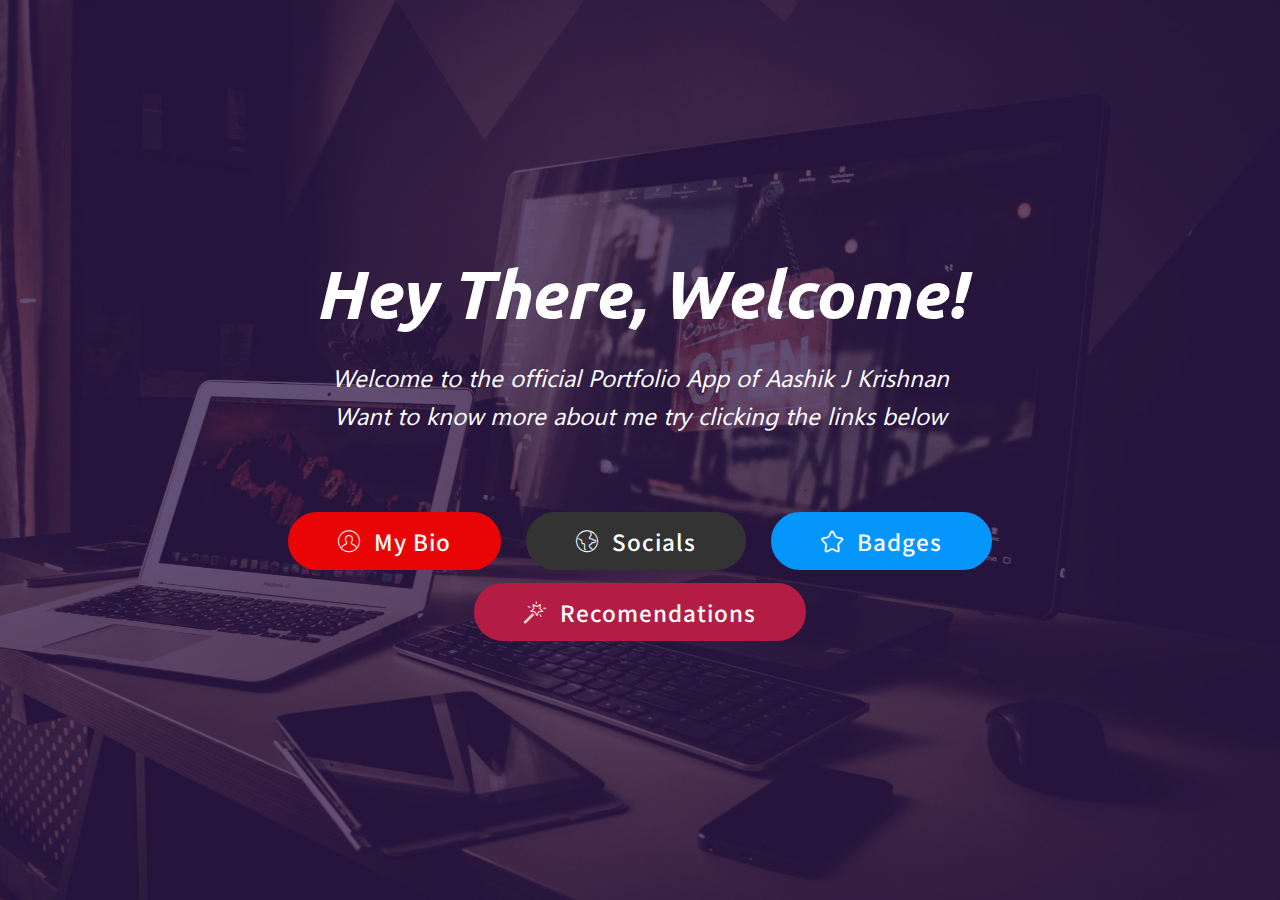
<file: assets/index.html>
<!DOCTYPE html>
<html  >
<head>
  <meta charset="UTF-8">
  <meta http-equiv="X-UA-Compatible" content="IE=edge">
  <meta name="generator" content="Mobirise v4.12.4, mobirise.com">
  <meta name="twitter:card" content="summary_large_image"/>
  <meta name="twitter:image:src" content="assets/images/index-meta.jpg">
  <meta property="og:image" content="assets/images/index-meta.jpg">
  <meta name="twitter:title" content="Aash Gates">
  <meta name="viewport" content="width=device-width, initial-scale=1, minimum-scale=1">
  <link rel="shortcut icon" href="assets/images/phoxo1-1-1.webp" type="image/x-icon">
  <meta name="description" content="Welcome to the Official Website of that CSE Diploma Boy">
  
  
  <title>Aash Gates</title>
  <link rel="stylesheet" href="assets/web/assets/mobirise-icons-bold/mobirise-icons-bold.css">
  <link rel="stylesheet" href="assets/web/assets/mobirise-icons/mobirise-icons.css">
  <link rel="stylesheet" href="assets/bootstrap/css/bootstrap.min.css">
  <link rel="stylesheet" href="assets/bootstrap/css/bootstrap-grid.min.css">
  <link rel="stylesheet" href="assets/bootstrap/css/bootstrap-reboot.min.css">
  <link rel="stylesheet" href="assets/tether/tether.min.css">
  <link rel="stylesheet" href="assets/web/assets/gdpr-plugin/gdpr-styles.css">
  <link rel="stylesheet" href="assets/animatecss/animate.min.css">
  <link rel="stylesheet" href="assets/theme/css/style.css">
  <link href="assets/fonts/style.css" rel="stylesheet">
  <link rel="preload" as="style" href="assets/mobirise/css/mbr-additional.css"><link rel="stylesheet" href="assets/mobirise/css/mbr-additional.css" type="text/css">
  
  
  
</head>
<body>
  <section class="cid-rW9hQf4kpQ mbr-fullscreen mbr-parallax-background" id="header2-c">

    

    <div class="mbr-overlay" style="opacity: 0.7; background-color: rgb(31, 5, 63);"></div>

    <div class="container align-center">
        <div class="row justify-content-md-center">
            <div class="mbr-white col-md-10">
                <h1 class="mbr-section-title mbr-bold pb-3 mbr-fonts-style display-1">Hey There, Welcome!</h1>
                
                <p class="mbr-text pb-3 mbr-fonts-style display-5"><em>Welcome to the official Portfolio App of Aashik J Krishnan<br>Want to know more about me try clicking the links below<br></em><br> 
                </p>
                <div class="mbr-section-btn"><a class="btn btn-md btn-secondary display-4" href="Bio.html"><span class="mbri-user mbr-iconfont mbr-iconfont-btn" style="font-size: 22px;"></span>My Bio</a>  
                    <a class="btn btn-md btn-black display-4" href="Socials.html"><span class="mbri-globe mbr-iconfont mbr-iconfont-btn" style="font-size: 22px;"></span>Socials</a> <a class="btn btn-md btn-primary display-4" href="Badges.html"><span class="mbrib-star mbr-iconfont mbr-iconfont-btn" style="font-size: 22px;"></span>Badges</a> <a class="btn btn-md btn-success display-4" href="RecRev.html"><span class="mbri-magic-stick mbr-iconfont mbr-iconfont-btn" style="font-size: 22px;"></span>Recomendations</a></div>
            </div>
        </div>
    </div>
    
</section>


  <section class="engine"><a href="https://mobirise.info/o">free portfolio web templates</a></section><script src="assets/web/assets/jquery/jquery.min.js"></script>
  <script src="assets/popper/popper.min.js"></script>
  <script src="assets/bootstrap/js/bootstrap.min.js"></script>
  <script src="assets/tether/tether.min.js"></script>
  <script src="assets/parallax/jarallax.min.js"></script>
  <script src="assets/viewportchecker/jquery.viewportchecker.js"></script>
  <script src="assets/smoothscroll/smooth-scroll.js"></script>
  <script src="assets/theme/js/script.js"></script>
  
  
 <div id="scrollToTop" class="scrollToTop mbr-arrow-up"><a style="text-align: center;"><i class="mbr-arrow-up-icon mbr-arrow-up-icon-cm cm-icon cm-icon-smallarrow-up"></i></a></div>
    <input name="animation" type="hidden">
  </body>
</html>
</file>
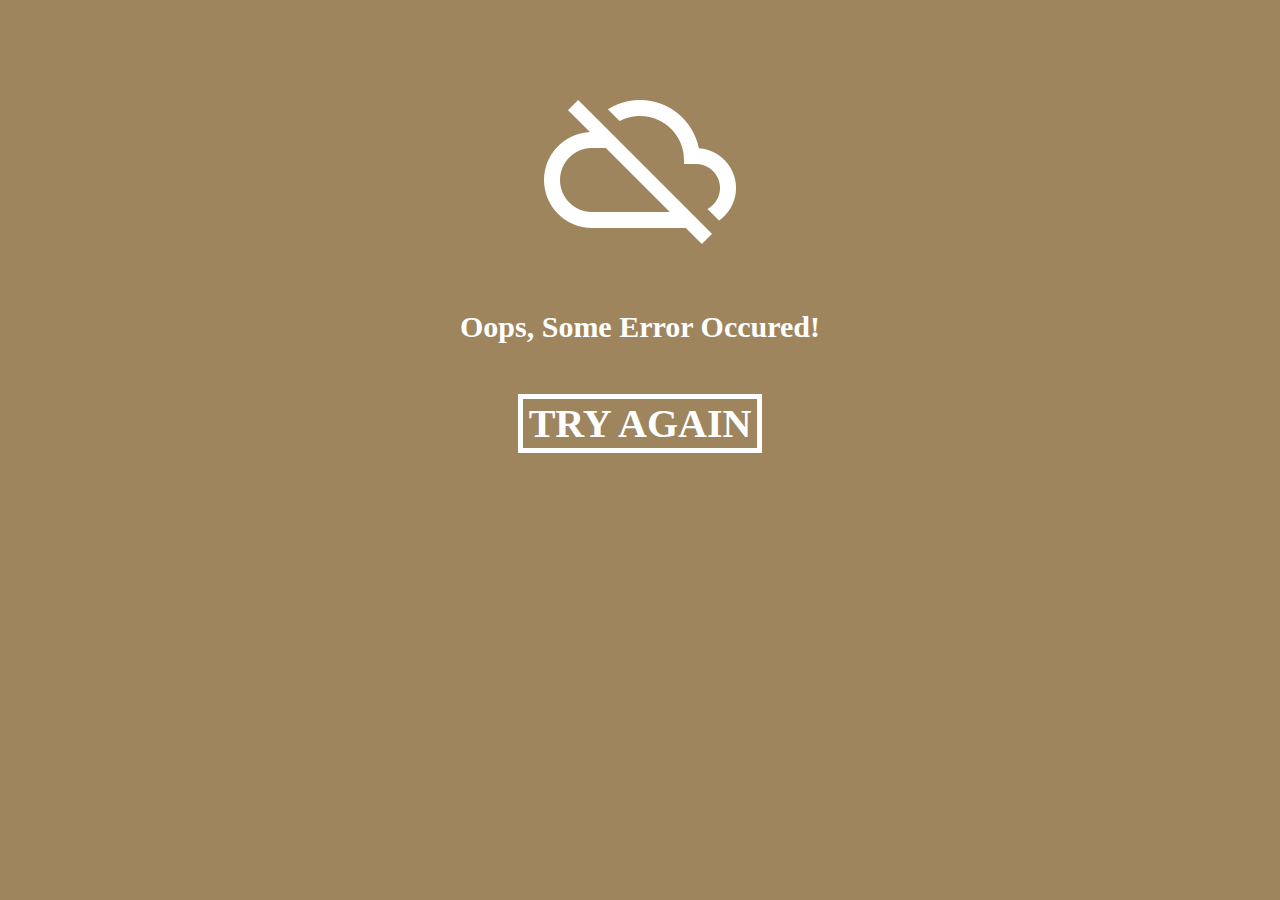
<file: assets/404r.html>
﻿<html>
<head>
	<meta name="viewport" content="width=device-width, initial-scale=1, maximum-scale=1">
	<meta http-equiv="Content-Type" content="text/html; charset=utf-8" />
	<title>Error</title>
</head>

<body style="transition: background 1.5s;">

<div align="center">
	<img src="[data-uri]" style="padding-top:60px; max-width:90%;"/>
	<b><p style="color:#FFFFFF;font-family:roboto;padding:20px;font-size:30px;">
		Oops, Some Error Occured!
	</p></b>
	<button onclick="history.go(-1);" style="
    font-size: 40px;
    font-family: roboto;
    border: 5px solid #FFFFFF;
    background-color: rgba(255, 255, 255, 0);
    color: #ffffff;"><b>TRY AGAIN</b></button>
</div>

<script>
	const randomColor = () => '#' + Math.random().toString(16).substr(-6)
	const changeColor = () => document.body.style.backgroundColor = randomColor()

	setInterval(() => {
	  changeColor()
	}, 1500)

	// start color animation as soon as document is ready
	document.onreadystatechange = () => {
	  if (document.readyState === 'complete') {
		changeColor()
	  }
	}
</script>
</body>
</html>
</file>
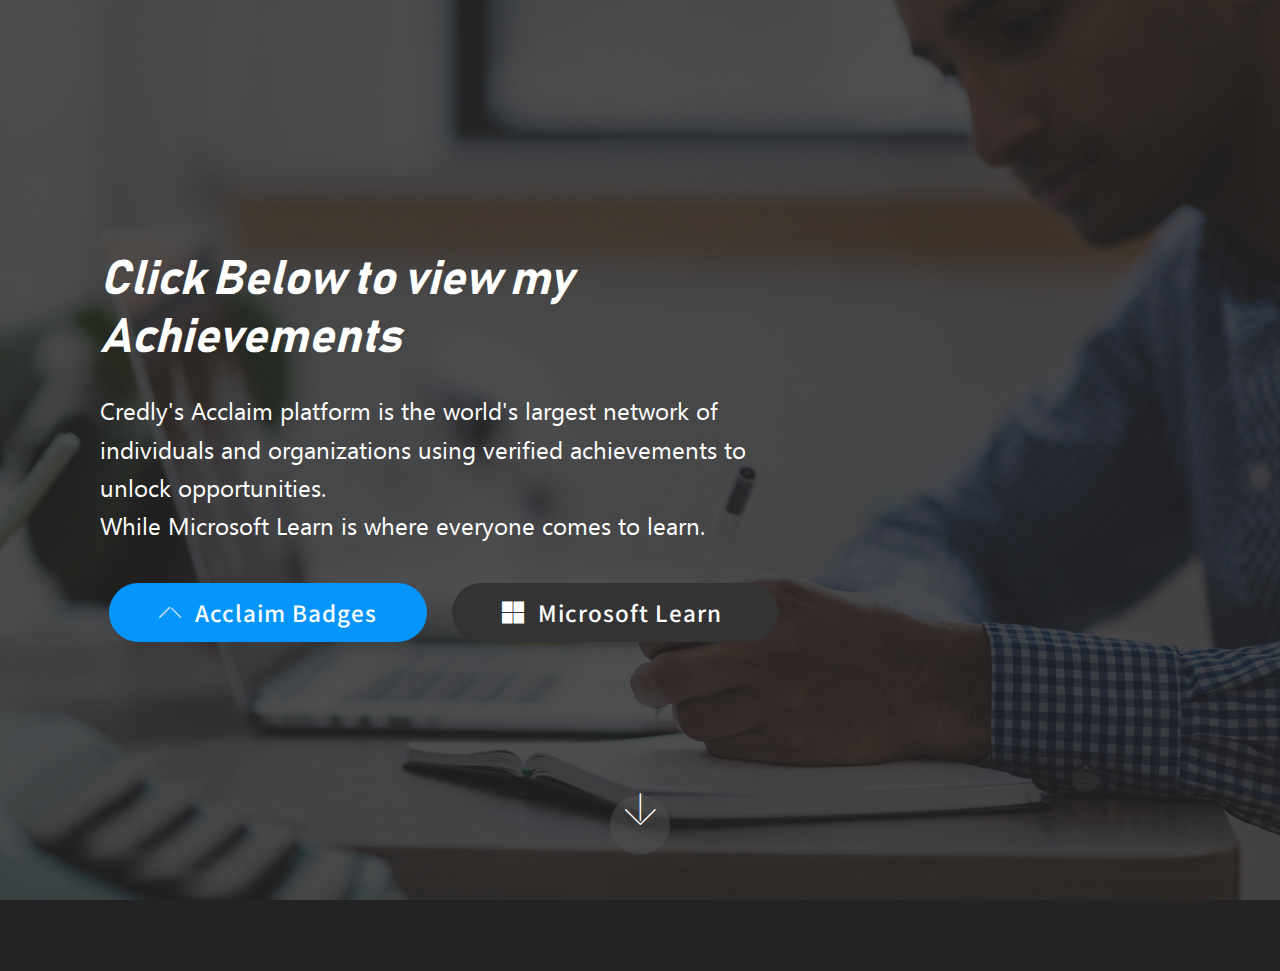
<file: assets/Badges.html>
<!DOCTYPE html>
<html  >
<head>

  <meta charset="UTF-8">
  <meta http-equiv="X-UA-Compatible" content="IE=edge">
  <meta name="generator" content="Mobirise v4.12.4, mobirise.com">
  <meta name="twitter:card" content="summary_large_image"/>
  <meta name="twitter:image:src" content="assets/images/Badges-meta.png">
  <meta property="og:image" content="assets/images/Badges-meta.png">
  <meta name="twitter:title" content="Badges">
  <meta name="viewport" content="width=device-width, initial-scale=1, minimum-scale=1">
  <link rel="shortcut icon" href="assets/images/phoxo1-1-1.webp" type="image/x-icon">
  <meta name="description" content="View my verified Achievements">


  <title>Badges</title>
  <link rel="stylesheet" href="assets/web/assets/mobirise-icons/mobirise-icons.css">
  <link rel="stylesheet" href="assets/bootstrap/css/bootstrap.min.css">
  <link rel="stylesheet" href="assets/bootstrap/css/bootstrap-grid.min.css">
  <link rel="stylesheet" href="assets/bootstrap/css/bootstrap-reboot.min.css">
  <link rel="stylesheet" href="assets/tether/tether.min.css">
  <link rel="stylesheet" href="assets/socicon/css/styles.css">
  <link rel="stylesheet" href="assets/web/assets/gdpr-plugin/gdpr-styles.css">
  <link rel="stylesheet" href="assets/animatecss/animate.min.css">
  <link rel="stylesheet" href="assets/theme/css/style.css">
  <link href="assets/fonts/style.css" rel="stylesheet">
  <link rel="preload" as="style" href="assets/mobirise/css/mbr-additional.css"><link rel="stylesheet" href="assets/mobirise/css/mbr-additional.css" type="text/css">



</head>
<body>
  <section class="header9 cid-shf0bNxOR6 mbr-fullscreen mbr-parallax-background" id="header9-1u">



    <div class="mbr-overlay" style="opacity: 0.8; background-color: rgb(35, 35, 35);">
    </div>

    <div class="container">
        <div class="media-container-column mbr-white col-lg-8 col-md-10">
            <h1 class="mbr-section-title align-left mbr-bold pb-3 mbr-fonts-style display-2"><em>
                Click Below to view my Achievements&nbsp;</em></h1>

            <p class="mbr-text align-left pb-3 mbr-fonts-style display-5">Credly's Acclaim platform is the world's largest network of individuals and organizations using verified achievements to unlock opportunities.<br>While Microsoft Learn is where everyone comes to learn.&nbsp;<br></p>
            <div class="mbr-section-btn align-left"><a class="btn btn-md btn-primary display-4" href="https://www.credly.com/users/aashgates.official/badges?sort=-state_updated_at&page=1" target="_blank"><span class="mbri-arrow-up mbr-iconfont mbr-iconfont-btn" style="font-size: 22px;"></span>Acclaim Badges</a>
                <a class="btn btn-md btn-black display-4" href="https://docs.microsoft.com/en-us/users/aashgates" target="_blank"><span class="socicon socicon-microsoft mbr-iconfont mbr-iconfont-btn" style="font-size: 22px;"></span>Microsoft Learn&nbsp;</a></div>
        </div>
    </div>

    <div class="mbr-arrow hidden-sm-down" aria-hidden="true">
        <a href="#next">
            <i class="mbri-down mbr-iconfont"></i>
        </a>
    </div>
</section>

<section class="engine"><a href="https://mobirise.info/r">bootstrap template</a></section><section class="mbr-section content8 cid-shf26qyXZc" id="content8-1v">



    <div class="container">
        <div class="media-container-row title">
            <div class="col-12 col-md-8">
                <div class="mbr-section-btn align-center"><a class="btn btn-black display-4" href="index.html">Back</a></div>
            </div>
        </div>
    </div>
</section>


  <script src="assets/web/assets/jquery/jquery.min.js"></script>
  <script src="assets/popper/popper.min.js"></script>
  <script src="assets/bootstrap/js/bootstrap.min.js"></script>
  <script src="assets/tether/tether.min.js"></script>
  <script src="assets/parallax/jarallax.min.js"></script>
  <script src="assets/viewportchecker/jquery.viewportchecker.js"></script>
  <script src="assets/smoothscroll/smooth-scroll.js"></script>
  <script src="assets/theme/js/script.js"></script>


 <div id="scrollToTop" class="scrollToTop mbr-arrow-up"><a style="text-align: center;"><i class="mbr-arrow-up-icon mbr-arrow-up-icon-cm cm-icon cm-icon-smallarrow-up"></i></a></div>
    <input name="animation" type="hidden">
  </body>
</html>
</file>
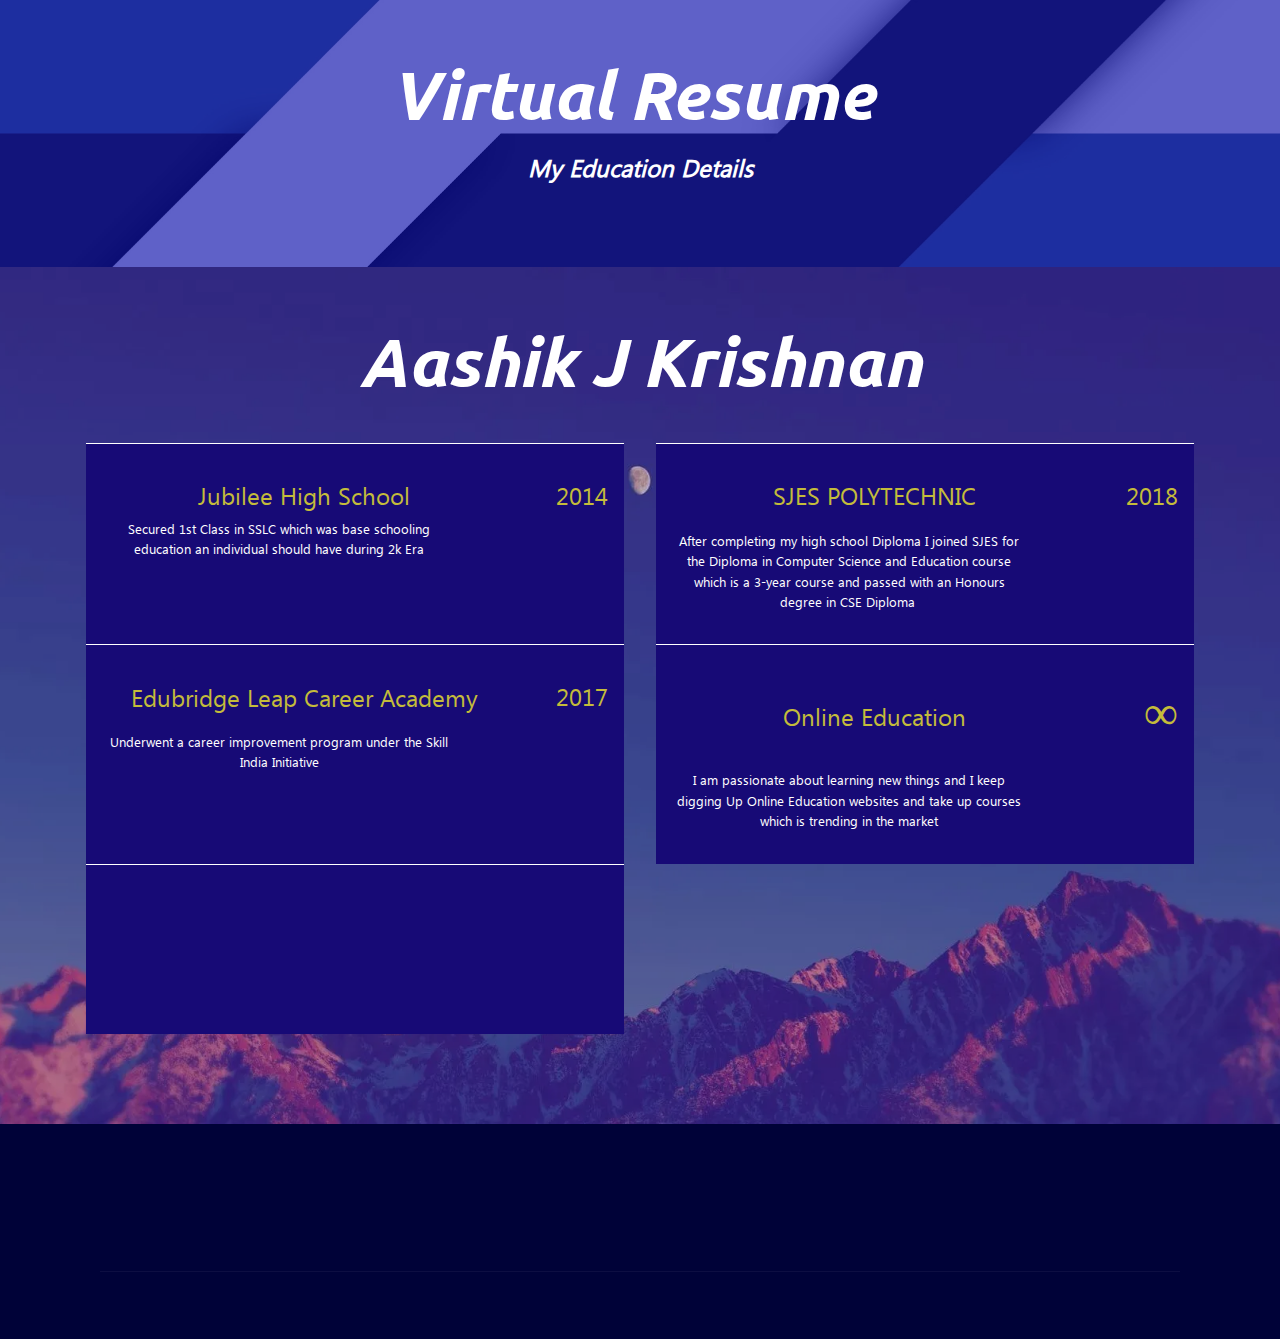
<file: assets/Edu.html>
<!DOCTYPE html>
<html  >
<head>
 
  <meta charset="UTF-8">
  <meta http-equiv="X-UA-Compatible" content="IE=edge">
  <meta name="generator" content="Mobirise v4.12.4, mobirise.com">
  <meta name="twitter:card" content="summary_large_image"/>
  <meta name="twitter:image:src" content="assets/images/Edu-meta.jpg">
  <meta property="og:image" content="assets/images/Edu-meta.jpg">
  <meta name="twitter:title" content="Education ">
  <meta name="viewport" content="width=device-width, initial-scale=1, minimum-scale=1">
  <link rel="shortcut icon" href="assets/images/phoxo1-1-1.webp" type="image/x-icon">
  <meta name="description" content="Education Details of Aashik J Krishnan">
  
  
  <title>Education </title>
  <link rel="stylesheet" href="assets/bootstrap/css/bootstrap.min.css">
  <link rel="stylesheet" href="assets/bootstrap/css/bootstrap-grid.min.css">
  <link rel="stylesheet" href="assets/bootstrap/css/bootstrap-reboot.min.css">
  <link rel="stylesheet" href="assets/socicon/css/styles.css">
  <link rel="stylesheet" href="assets/tether/tether.min.css">
  <link rel="stylesheet" href="assets/web/assets/gdpr-plugin/gdpr-styles.css">
  <link rel="stylesheet" href="assets/animatecss/animate.min.css">
  <link rel="stylesheet" href="assets/theme/css/style.css">
  <link href="assets/fonts/style.css" rel="stylesheet">
  <link rel="preload" as="style" href="assets/mobirise/css/mbr-additional.css"><link rel="stylesheet" href="assets/mobirise/css/mbr-additional.css" type="text/css">
  
  
  
</head>
<body>
  <section class="mbr-section content5 cid-rW9mhgyeRH mbr-parallax-background" id="content5-g">

    

    <div class="mbr-overlay" style="opacity: 0.6; background-color: rgb(3, 7, 178);">
    </div>

    <div class="container">
        <div class="media-container-row">
            <div class="title col-12 col-md-8">
                <h2 class="align-center mbr-bold mbr-white pb-3 mbr-fonts-style display-1">Virtual Resume&nbsp;</h2>
                <h3 class="mbr-section-subtitle align-center mbr-light mbr-white pb-3 mbr-fonts-style display-5"><strong><em>My Education Details</em></strong></h3>
                
                
            </div>
        </div>
    </div>
</section>

<section class="engine"><a href="https://mobirise.info/u">bootstrap responsive templates</a></section><section class="services3 cid-rW9mlud3RD mbr-parallax-background" id="services3-h">
    <!---->
    
    <!---->
    <!--Overlay-->
    <div class="mbr-overlay" style="opacity: 0.3; background-color: rgb(23, 10, 118);">
    </div>
    <!--Container-->
    <div class="container">
        <div class="row">
            <!--Titles-->
            <div class="title pb-5 col-12">
                <h2 class="align-left mbr-fonts-style display-1"><strong><em>Aashik J Krishnan</em></strong></h2>
                
            </div>
            <!--Card-1-->
            <div class="card px-3 col-12 col-md-6">
                <div class="card-wrapper media-container-row media-container-row">
                    <div class="card-box">
                        <div class="top-line pb-1">
                            <h4 class="card-title mbr-fonts-style display-5">Jubilee High School</h4>
                            <p class="mbr-text card-title cost mbr-fonts-style m-0 display-5">2014</p>
                        </div>
                        <div class="bottom-line">
                            <p class="mbr-text mbr-fonts-style display-7">Secured 1st Class in SSLC which was base schooling education an individual should have during 2k Era  </p>
                        </div>
                    </div>
                </div>
            </div>
            <!--Card-2-->
            <div class="card px-3 col-12 col-md-6">
                <div class="card-wrapper media-container-row media-container-row">
                    <div class="card-box">
                        <div class="top-line pb-3">
                            <h4 class="card-title mbr-fonts-style display-5">
                                SJES POLYTECHNIC</h4>
                            <p class="mbr-text card-title cost mbr-fonts-style m-0 display-5">
                                2018</p>
                        </div>
                        <div class="bottom-line">
                            <p class="mbr-text mbr-fonts-style display-7">After completing my high school Diploma I joined SJES for the Diploma in Computer Science and Education course which is a 3-year course and passed with an Honours degree in CSE Diploma&nbsp;</p>
                        </div>
                    </div>
                </div>
            </div>
            <!--Card-3-->
            <div class="card px-3 col-12 col-md-6">
                <div class="card-wrapper media-container-row media-container-row">
                    <div class="card-box">
                        <div class="top-line pb-3">
                            <h4 class="card-title mbr-fonts-style display-5">Edubridge Leap Career Academy</h4>
                            <p class="mbr-text card-title cost mbr-fonts-style m-0 display-5">
                                2017</p>
                        </div>
                        <div class="bottom-line">
                            <p class="mbr-text mbr-fonts-style display-7">Underwent a career improvement program under the Skill India Initiative </p>
                        </div>
                    </div>
                </div>
            </div>
            <!--Card-4-->
            <div class="card px-3 col-12 col-md-6">
                <div class="card-wrapper media-container-row media-container-row">
                    <div class="card-box">
                        <div class="top-line pb-3">
                            <h4 class="card-title mbr-fonts-style display-5">Online Education</h4>
                            <p class="mbr-text card-title cost mbr-fonts-style m-0 display-2">∞</p>
                        </div>
                        <div class="bottom-line">
                            <p class="mbr-text mbr-fonts-style display-7">I am passionate about learning new things and I keep digging Up Online Education websites and take up courses which is trending in the market </p>
                        </div>
                    </div>
                </div>
            </div>
            <!--Card-5-->
            <div class="card px-3 col-12 col-md-6">
                <div class="card-wrapper media-container-row media-container-row">
                    <div class="card-box">
                        <div class="top-line pb-3">
                            <h4 class="card-title mbr-fonts-style display-5">East Point College of Engineering and Technology</h4>
                            <p class="mbr-text card-title cost mbr-fonts-style m-0 display-5">2019....</p>
                        </div>
                        <div class="bottom-line">
                            <p class="mbr-text mbr-fonts-style display-7">Pursuig My BE in Information Science and Engineering&nbsp;<br><br></p>
                        </div>
                    </div>
                </div>
            </div>
            <!--Card-6-->
            
            <!--Card-7-->
            
            <!--Card-8-->
            
            <!--Card-9-->
            
            <!--Card-10-->
            
            <!--Card-11-->
            
            <!--Card-12-->
            
        </div>
    </div>
</section>

<section class="cid-rW9vBqgqHZ" id="footer1-k">

    

    

    <div class="container">
        <div class="media-container-row content text-white">
            <div class="col-12 col-md-3">
                <div class="media-wrap">
                    <a href="index.html">
                        <img src="assets/images/icons8-home-256.webp" alt="Home" title="Go Back">
                    </a>
                </div>
            </div>
            <div class="col-12 col-md-3 mbr-fonts-style display-7">
                <h5 class="pb-3">Kannada Gotheruva Malayali Huduga</h5>
                <p class="mbr-text"><em>Bengaluru </em>&lt;=&gt;<em>Thiruvananthapuram</em></p>
            </div>
            <div class="col-12 col-md-3 mbr-fonts-style display-7">
                <h5 class="pb-3">
                    Contacts
                </h5>
                <p class="mbr-text">
                    Email: aashgates@Outlook.com &nbsp; &nbsp; &nbsp; &nbsp; &nbsp; &nbsp; &nbsp; &nbsp; &nbsp; &nbsp;<br></p>
            </div>
            <div class="col-12 col-md-3 mbr-fonts-style display-7">
                <h5 class="pb-3"></h5>
                <p class="mbr-text"><br><br><br></p>
            </div>
        </div>
        <div class="footer-lower">
            <div class="media-container-row">
                <div class="col-sm-12">
                    <hr>
                </div>
            </div>
            <div class="media-container-row mbr-white">
                <div class="col-sm-6 copyright">
                    <p class="mbr-text mbr-fonts-style display-7"><em>
                        <a href="https://hfuv15z6plxy5ygbcekola-on.drv.tw/Website/LOGIN%20SCHME/Log%20in%20page.html" target="_blank" class="text-white">© Copyright 2021, Victory Computers- All Rights Reserved</a>
                    </em></p>
                </div>
                <div class="col-md-6">
                    
                </div>
            </div>
        </div>
    </div>
</section>


  <script src="assets/web/assets/jquery/jquery.min.js"></script>
  <script src="assets/popper/popper.min.js"></script>
  <script src="assets/bootstrap/js/bootstrap.min.js"></script>
  <script src="assets/tether/tether.min.js"></script>
  <script src="assets/smoothscroll/smooth-scroll.js"></script>
  <script src="assets/parallax/jarallax.min.js"></script>
  <script src="assets/viewportchecker/jquery.viewportchecker.js"></script>
  <script src="assets/theme/js/script.js"></script>
  
  
 <div id="scrollToTop" class="scrollToTop mbr-arrow-up"><a style="text-align: center;"><i class="mbr-arrow-up-icon mbr-arrow-up-icon-cm cm-icon cm-icon-smallarrow-up"></i></a></div>
    <input name="animation" type="hidden">
  </body>
</html>
</file>
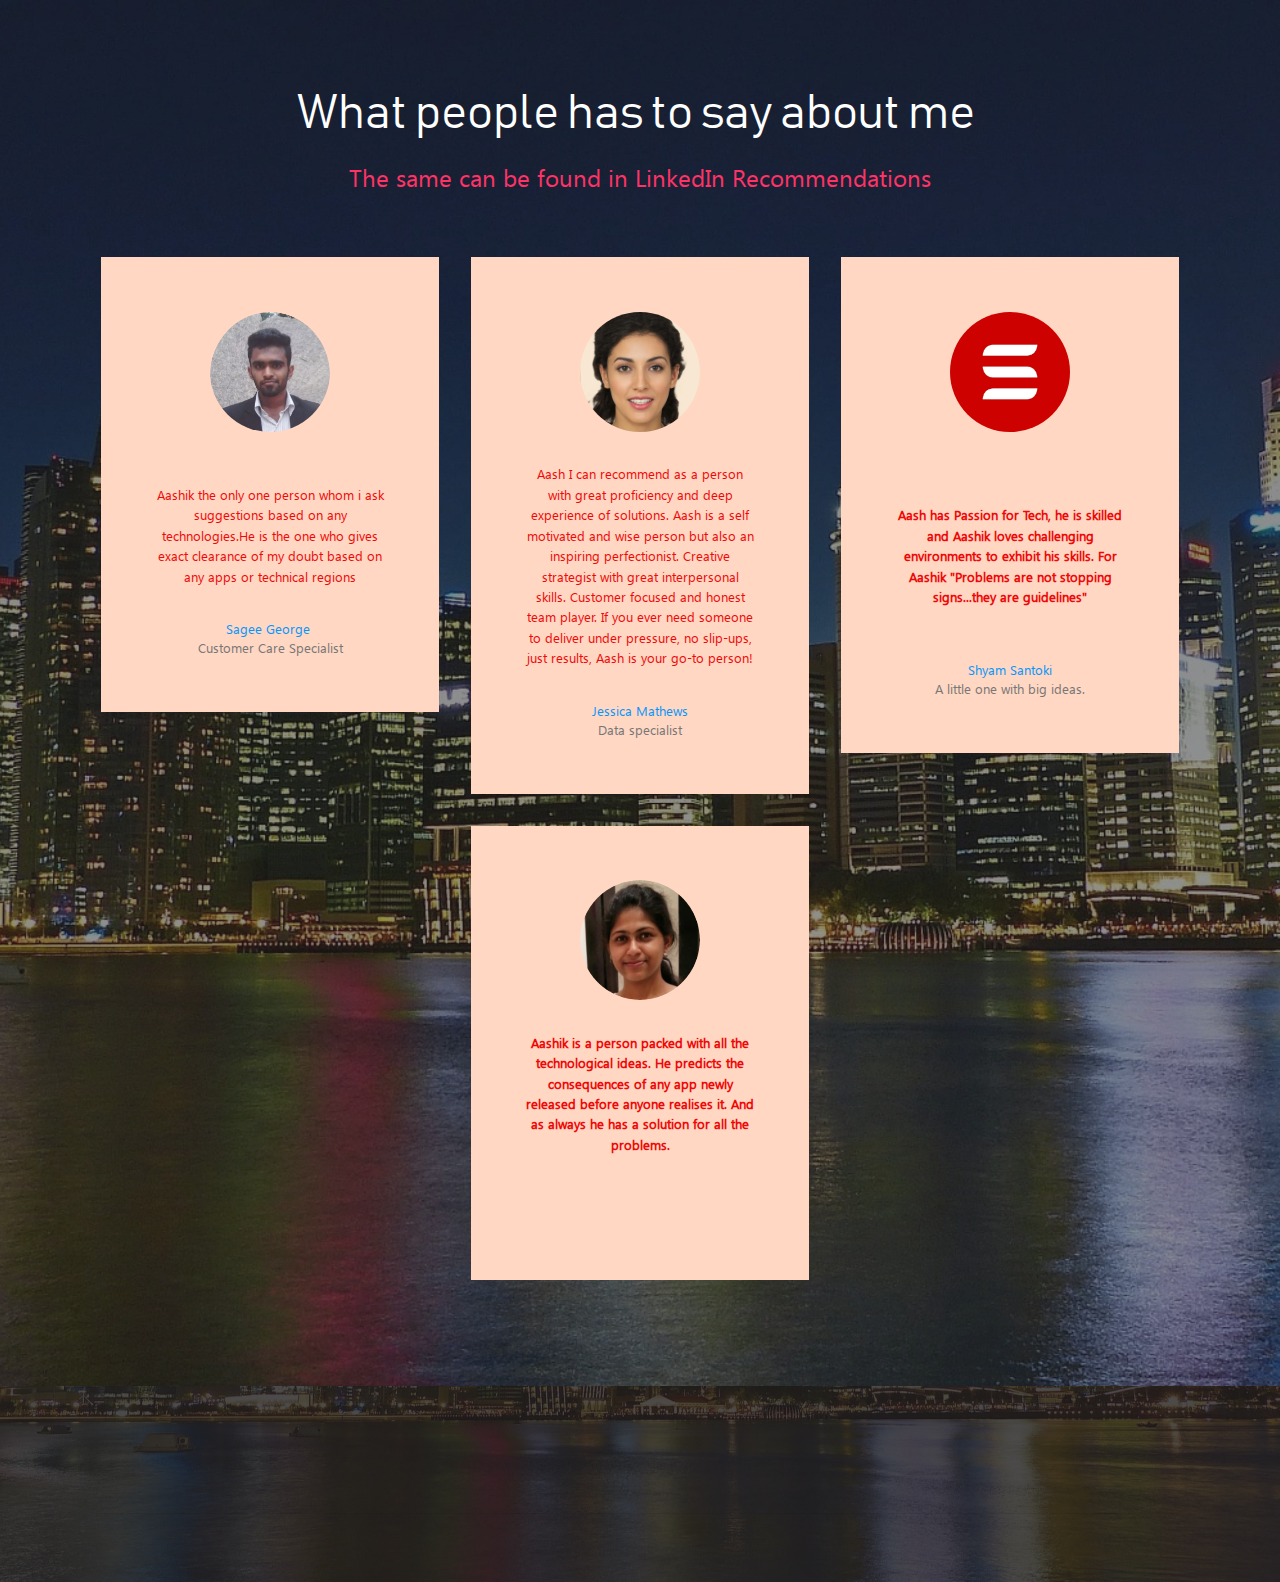
<file: assets/RecRev.html>
<!DOCTYPE html>
<html  >
<head>
  
  <meta charset="UTF-8">
  <meta http-equiv="X-UA-Compatible" content="IE=edge">
  <meta name="generator" content="Mobirise v4.12.4, mobirise.com">
  <meta name="twitter:card" content="summary_large_image"/>
  <meta name="twitter:image:src" content="assets/images/RecRev-meta.webp">
  <meta property="og:image" content="assets/images/RecRev-meta.webp">
  <meta name="twitter:title" content="Recomendation">
  <meta name="viewport" content="width=device-width, initial-scale=1, minimum-scale=1">
  <link rel="shortcut icon" href="assets/images/phoxo1-1-1.webp" type="image/x-icon">
  <meta name="description" content="Look what people are Talking about Aashik J Krishnan ">
  
  
  <title>Recomendation</title>
  <link rel="stylesheet" href="assets/web/assets/mobirise-icons-bold/mobirise-icons-bold.css">
  <link rel="stylesheet" href="assets/bootstrap/css/bootstrap.min.css">
  <link rel="stylesheet" href="assets/bootstrap/css/bootstrap-grid.min.css">
  <link rel="stylesheet" href="assets/bootstrap/css/bootstrap-reboot.min.css">
  <link rel="stylesheet" href="assets/tether/tether.min.css">
  <link rel="stylesheet" href="assets/web/assets/gdpr-plugin/gdpr-styles.css">
  <link rel="stylesheet" href="assets/animatecss/animate.min.css">
  <link rel="stylesheet" href="assets/socicon/css/styles.css">
  <link rel="stylesheet" href="assets/theme/css/style.css">
  <link href="assets/fonts/style.css" rel="stylesheet">
  <link rel="preload" as="style" href="assets/mobirise/css/mbr-additional.css"><link rel="stylesheet" href="assets/mobirise/css/mbr-additional.css" type="text/css">
  
  
  
</head>
<body>
  <section class="testimonials1 cid-rWyVs5IWF8" id="testimonials1-14">

    

    <div class="mbr-overlay" style="opacity: 0.5; background-color: rgb(35, 35, 35);">
    </div>
    <div class="container">
        <div class="media-container-row">
            <div class="title col-12 align-center">
                <h2 class="pb-3 mbr-fonts-style display-2">What people has to say about me&nbsp;</h2>
                <h3 class="mbr-section-subtitle mbr-light pb-3 mbr-fonts-style display-5">The same can be found in LinkedIn Recommendations</h3>
            </div>
        </div>
    </div>

    <div class="container pt-3 mt-2">
        <div class="media-container-row">
            <div class="mbr-testimonial p-3 align-center col-12 col-md-6 col-lg-4">
                <div class="panel-item p-3">
                    <div class="card-block">
                        <div class="testimonial-photo">
                            <img src="assets/images/phoxo1.webp" alt="" title="">
                        </div>
                        <p class="mbr-text mbr-fonts-style display-7"><br>Aashik the only one person whom i ask suggestions based on any technologies.He is the one who gives exact clearance of my doubt based on any apps or technical regions</p>
                    </div>
                    <div class="card-footer">
                        <div class="mbr-author-name mbr-bold mbr-fonts-style display-7"><a href="https://en-gb.facebook.com/sagee.george.9" target="_blank">Sagee George&nbsp;</a></div>
                        <small class="mbr-author-desc mbr-italic mbr-light mbr-fonts-style display-7">
                               Customer Care Specialist
                        </small>
                    </div>
                </div>
            </div>

            <div class="mbr-testimonial p-3 align-center col-12 col-md-6 col-lg-4">
                <div class="panel-item p-3">
                    <div class="card-block">
                        <div class="testimonial-photo">
                            <img src="assets/images/0-1.webp" alt="" title="">
                        </div>
                        <p class="mbr-text mbr-fonts-style display-7">
                           Aash I can recommend as a person with great proficiency and deep experience of solutions. Aash is a self motivated and wise person but also an inspiring perfectionist. Creative strategist with great interpersonal skills. Customer focused and honest team player. If you ever need someone to deliver under pressure, no slip-ups, just results, Aash is your go-to person! 
                        </p>
                    </div>
                    <div class="card-footer">
                        <div class="mbr-author-name mbr-bold mbr-fonts-style display-7"><a href="https://www.linkedin.com/in/jessica-mathews-a737321a3/" target="_blank">Jessica Mathews</a></div>
                        <small class="mbr-author-desc mbr-italic mbr-light mbr-fonts-style display-7">
                               Data specialist</small>
                    </div>
                </div>
            </div>

            <div class="mbr-testimonial p-3 align-center col-12 col-md-6 col-lg-4">
                <div class="panel-item p-3">
                    <div class="card-block">
                        <div class="testimonial-photo">
                            <img src="assets/images/0-2.webp" alt="" title="">
                        </div>
                        <p class="mbr-text mbr-fonts-style display-7"><br>
<strong><br>        Aash has Passion for Tech, he is skilled and Aashik loves challenging environments to exhibit his skills. For Aashik "Problems are not stopping signs...they are guidelines"
</strong><br><br></p>
                    </div>
                    <div class="card-footer">
                        <div class="mbr-author-name mbr-bold mbr-fonts-style display-7">
                             <a href="https://www.linkedin.com/in/shyamsantoki/" target="_blank">Shyam Santoki</a></div>
                        <small class="mbr-author-desc mbr-italic mbr-light mbr-fonts-style display-7">
                               A little one with big ideas.
                        </small>
                    </div>
                </div>
            </div>

            <div class="mbr-testimonial p-3 align-center col-12 col-md-6 col-lg-4">
                <div class="panel-item p-3">
                    <div class="card-block">
                        <div class="testimonial-photo">
                            <img src="assets/images/ansha.webp" alt="Ansha P John" title="">
                        </div>
                        <p class="mbr-text mbr-fonts-style display-7"><strong>Aashik is a person packed with all the<br> technological ideas. He predicts the consequences of any app newly released before anyone realises it. And as always he has a solution for all the problems.</strong></p>
                    </div>
                    <div class="card-footer">
                        <div class="mbr-author-name mbr-bold mbr-fonts-style display-7"><a href="https://in.linkedin.com/in/ansha-p-john-08b7221aa" target="_blank">Ansha P Joh</a>n</div>
                        <small class="mbr-author-desc mbr-italic mbr-light mbr-fonts-style display-7">Senior to Me</small>
                    </div>
                </div>
            </div>

            

            
        </div>
    </div>   
</section>

<section class="engine"><a href="https://mobirise.info/i">free web creation software</a></section><section class="cid-s3BknBXHQO" id="footer5-1k">

    

    <div class="mbr-overlay" style="opacity: 0.8; background-color: rgb(32, 30, 31);"></div>

    <div class="container">
        <div class="media-container-row">
            <div class="col-md-3">
                <div class="media-wrap">
                    <a href="index.html">
                       <img src="assets/images/icons8-home-256.webp" alt="Gamer Boy Aashik" title="">
                    </a>
                </div>
            </div>
            <div class="col-md-9">
                <p class="mbr-text align-right links mbr-fonts-style display-4">Thanks for the Visit</p>
            </div>
        </div>
        <div class="footer-lower">
            <div class="media-container-row">
                <div class="col-md-12">
                    <hr>
                </div>
            </div>
            <div class="media-container-row mbr-white">
                <div class="col-md-6 copyright">
                    <p class="mbr-text mbr-fonts-style display-7"><strong><em><a href="index.html">Click here or on the Home Button to go back to Home Page</a></em></strong></p>
                </div>
                <div class="col-md-6">
                    
                </div>
            </div>
        </div>
    </div>
</section>


  <script src="assets/web/assets/jquery/jquery.min.js"></script>
  <script src="assets/popper/popper.min.js"></script>
  <script src="assets/bootstrap/js/bootstrap.min.js"></script>
  <script src="assets/tether/tether.min.js"></script>
  <script src="assets/smoothscroll/smooth-scroll.js"></script>
  <script src="assets/viewportchecker/jquery.viewportchecker.js"></script>
  <script src="assets/theme/js/script.js"></script>
  
  
 <div id="scrollToTop" class="scrollToTop mbr-arrow-up"><a style="text-align: center;"><i class="mbr-arrow-up-icon mbr-arrow-up-icon-cm cm-icon cm-icon-smallarrow-up"></i></a></div>
    <input name="animation" type="hidden">
  </body>
</html>
</file>
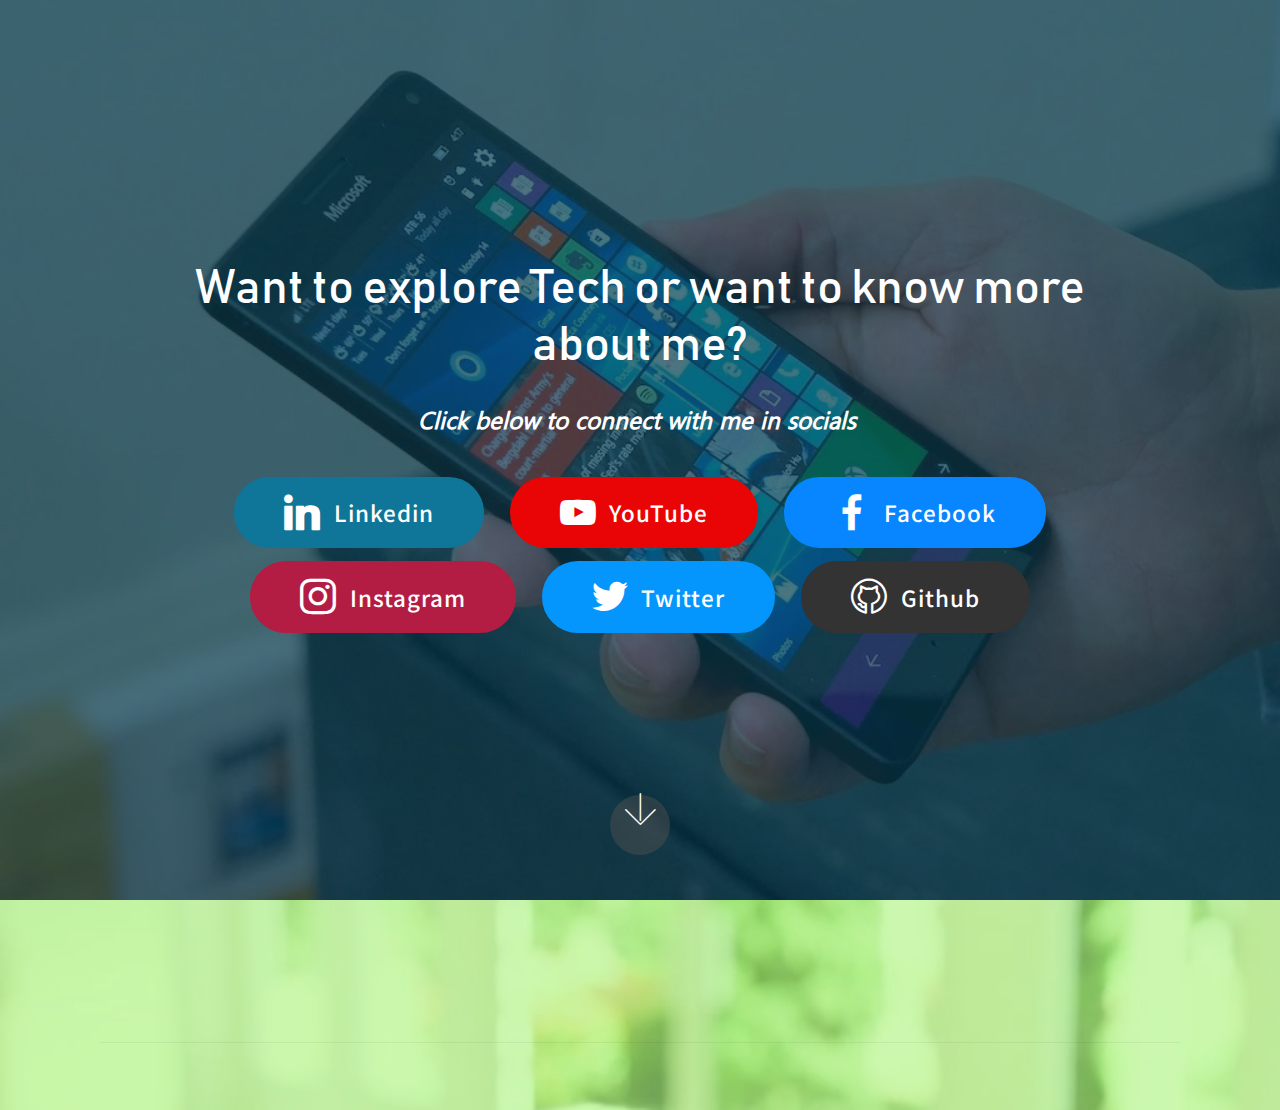
<file: assets/Socials.html>
<!DOCTYPE html>
<html  >
<head>
  
  <meta charset="UTF-8">
  <meta http-equiv="X-UA-Compatible" content="IE=edge">
  <meta name="generator" content="Mobirise v4.12.4, mobirise.com">
  <meta name="twitter:card" content="summary_large_image"/>
  <meta name="twitter:image:src" content="assets/images/Socials-meta.webp">
  <meta property="og:image" content="assets/images/Socials-meta.webp">
  <meta name="twitter:title" content="Socials">
  <meta name="viewport" content="width=device-width, initial-scale=1, minimum-scale=1">
  <link rel="shortcut icon" href="assets/images/phoxo1-1-1.webp" type="image/x-icon">
  <meta name="description" content="Connect Aashik on Socials">
  
  
  <title>Socials</title>
  <link rel="stylesheet" href="assets/web/assets/mobirise-icons-bold/mobirise-icons-bold.css">
  <link rel="stylesheet" href="assets/web/assets/mobirise-icons/mobirise-icons.css">
  <link rel="stylesheet" href="assets/bootstrap/css/bootstrap.min.css">
  <link rel="stylesheet" href="assets/bootstrap/css/bootstrap-grid.min.css">
  <link rel="stylesheet" href="assets/bootstrap/css/bootstrap-reboot.min.css">
  <link rel="stylesheet" href="assets/socicon/css/styles.css">
  <link rel="stylesheet" href="assets/web/assets/gdpr-plugin/gdpr-styles.css">
  <link rel="stylesheet" href="assets/animatecss/animate.min.css">
  <link rel="stylesheet" href="assets/tether/tether.min.css">
  <link rel="stylesheet" href="assets/theme/css/style.css">
  <link href="assets/fonts/style.css" rel="stylesheet">
  <link rel="preload" as="style" href="assets/mobirise/css/mbr-additional.css"><link rel="stylesheet" href="assets/mobirise/css/mbr-additional.css" type="text/css">
  
  
  
</head>
<body>
  <section class="header6 cid-rXnuWjSDvj mbr-fullscreen mbr-parallax-background" id="header6-19">

    

    <div class="mbr-overlay" style="opacity: 0.7; background-color: rgb(7, 59, 76);">
    </div>

    <div class="container">
        <div class="row justify-content-md-center">
            <div class="mbr-white col-md-10">
                <h1 class="mbr-section-title align-center mbr-bold pb-3 mbr-fonts-style display-2"><span style="font-weight: normal;">Want to explore Tech or want to know more about me?</span></h1>
                <p class="mbr-text align-center pb-3 mbr-fonts-style display-5"><strong><em>
                    Click below to connect with me in socials&nbsp;</em></strong></p>
                <div class="mbr-section-btn align-center"><a class="btn btn-md btn-info display-4" href="https://in.linkedin.com/in/aashgates" target="_blank"><span class="socicon socicon-linkedin mbr-iconfont mbr-iconfont-btn"></span>Linkedin</a> <a class="btn btn-md btn-secondary display-4" href="https://www.youtube.com/channel/UC4dVYV7fo428u3KjhfJM6vg" target="_blank"><span class="socicon socicon-youtube mbr-iconfont mbr-iconfont-btn"></span>YouTube</a> <a class="btn btn-md btn-warning display-4" href="https://www.facebook.com/AashGates.Official" target="_blank"><span class="socicon socicon-facebook mbr-iconfont mbr-iconfont-btn"></span>Facebook</a> <a class="btn btn-md btn-success display-4" href="https://www.instagram.com/aash__gates/" target="_blank"><span class="socicon socicon-instagram mbr-iconfont mbr-iconfont-btn"></span>Instagram</a>
                        <a class="btn btn-md btn-primary display-4" href="https://twitter.com/aash_gates" target="_blank"><span class="socicon socicon-twitter mbr-iconfont mbr-iconfont-btn"></span>Twitter</a> <a class="btn btn-md btn-black display-4" href="https://github.com/Aash-Gates" target="_blank"><span class="mbrib-github mbr-iconfont mbr-iconfont-btn"></span>Github</a></div>
            </div>
        </div>
    </div>

    <div class="mbr-arrow hidden-sm-down" aria-hidden="true">
        <a href="#next">
            <i class="mbri-down mbr-iconfont"></i>
        </a>
    </div>
</section>

<section class="engine"><a href="https://mobirise.info/l">free site templates</a></section><section class="cid-rW9YzAyVnh mbr-parallax-background" id="footer5-w">

    

    <div class="mbr-overlay" style="opacity: 0.6; background-color: rgb(169, 245, 121);"></div>

    <div class="container">
        <div class="media-container-row">
            <div class="col-md-3">
                <div class="media-wrap">
                    <a href="index.html" target="_blank">
                       <img src="assets/images/phoxo1-1.webp" alt="Gamer Boy Aashik" title="">
                    </a>
                </div>
            </div>
            <div class="col-md-9">
                <p class="mbr-text align-right links mbr-fonts-style display-4">
                    <a href="Bio.html" class="text-black">ABOUT</a>&nbsp; ||&nbsp;<a href="skype:https://join.skype.com/invite/imTF67LhcUdX?call" class="text-black">CONTACT</a>&nbsp;<br><em><strong><a href="http://www.instagram.com/aash_gates" target="_blank" class="text-success">Aash Gates was a Windows Phone Lover</a><a href="http://www.instagram.com/aash_gates" target="_blank">&nbsp;</a></strong></em></p>
            </div>
        </div>
        <div class="footer-lower">
            <div class="media-container-row">
                <div class="col-md-12">
                    <hr>
                </div>
            </div>
            <div class="media-container-row mbr-white">
                <div class="col-md-6 copyright">
                    <p class="mbr-text mbr-fonts-style display-7"><a href="index.html"><strong><em>Click here to go back to Home Page&nbsp;</em></strong></a></p>
                </div>
                <div class="col-md-6">
                    <div class="social-list align-right">
                        <div class="soc-item">
                            <a href="https://t.me/AashGates_Official" target="_blank">
                                <span class="mbr-iconfont mbr-iconfont-social socicon-telegram socicon" style="color: rgb(20, 157, 204); fill: rgb(20, 157, 204); font-size: 27px;"></span>
                            </a>
                        </div>
                        
                        
                        
                        
                        
                    </div>
                </div>
            </div>
        </div>
    </div>
</section>


  <script src="assets/web/assets/jquery/jquery.min.js"></script>
  <script src="assets/popper/popper.min.js"></script>
  <script src="assets/bootstrap/js/bootstrap.min.js"></script>
  <script src="assets/parallax/jarallax.min.js"></script>
  <script src="assets/viewportchecker/jquery.viewportchecker.js"></script>
  <script src="assets/tether/tether.min.js"></script>
  <script src="assets/smoothscroll/smooth-scroll.js"></script>
  <script src="assets/theme/js/script.js"></script>
  
  
 <div id="scrollToTop" class="scrollToTop mbr-arrow-up"><a style="text-align: center;"><i class="mbr-arrow-up-icon mbr-arrow-up-icon-cm cm-icon cm-icon-smallarrow-up"></i></a></div>
    <input name="animation" type="hidden">
  </body>
</html>
</file>
<file: assets/assets/web/assets/mobirise-icons-bold/mobirise-icons-bold.css>
@font-face {
  font-family: 'mobirise-icons-bold';
  font-display: swap;
  src:  url('mobirise-icons-bold.eot?m1l4yr');
  src:  url('mobirise-icons-bold.eot?m1l4yr#iefix') format('embedded-opentype'),
    url('mobirise-icons-bold.ttf?m1l4yr') format('truetype'),
    url('mobirise-icons-bold.woff?m1l4yr') format('woff'),
    url('mobirise-icons-bold.svg?m1l4yr#mobirise-icons-bold') format('svg');
  font-weight: normal;
  font-style: normal;
}

[class^="mbrib-"], [class*="mbrib-"] {
  /* use !important to prevent issues with browser extensions that change fonts */
  font-family: 'mobirise-icons-bold' !important;
  speak: none;
  font-style: normal;
  font-weight: normal;
  font-variant: normal;
  text-transform: none;
  line-height: 1;

  /* Better Font Rendering =========== */
  -webkit-font-smoothing: antialiased;
  -moz-osx-font-smoothing: grayscale;
}

.mbrib-add-submenu:before {
  content: "\e900";
}
.mbrib-alert:before {
  content: "\e901";
}
.mbrib-align-center:before {
  content: "\e902";
}
.mbrib-align-justify:before {
  content: "\e903";
}
.mbrib-align-left:before {
  content: "\e904";
}
.mbrib-align-right:before {
  content: "\e905";
}
.mbrib-android:before {
  content: "\e906";
}
.mbrib-apple:before {
  content: "\e907";
}
.mbrib-arrow-down:before {
  content: "\e908";
}
.mbrib-arrow-next:before {
  content: "\e909";
}
.mbrib-arrow-prev:before {
  content: "\e90a";
}
.mbrib-arrow-up:before {
  content: "\e90b";
}
.mbrib-bold:before {
  content: "\e90c";
}
.mbrib-bookmark:before {
  content: "\e90d";
}
.mbrib-bootstrap:before {
  content: "\e90e";
}
.mbrib-briefcase:before {
  content: "\e90f";
}
.mbrib-browse:before {
  content: "\e910";
}
.mbrib-bulleted-list:before {
  content: "\e911";
}
.mbrib-calendar:before {
  content: "\e912";
}
.mbrib-camera:before {
  content: "\e913";
}
.mbrib-cart-add:before {
  content: "\e914";
}
.mbrib-cart-full:before {
  content: "\e915";
}
.mbrib-cash:before {
  content: "\e916";
}
.mbrib-change-style:before {
  content: "\e917";
}
.mbrib-chat:before {
  content: "\e918";
}
.mbrib-clock:before {
  content: "\e919";
}
.mbrib-close:before {
  content: "\e91a";
}
.mbrib-cloud:before {
  content: "\e91b";
}
.mbrib-code:before {
  content: "\e91c";
}
.mbrib-contact-form:before {
  content: "\e91d";
}
.mbrib-credit-card:before {
  content: "\e91e";
}
.mbrib-cursor-click:before {
  content: "\e91f";
}
.mbrib-cust-feedback:before {
  content: "\e920";
}
.mbrib-database:before {
  content: "\e921";
}
.mbrib-delivery:before {
  content: "\e922";
}
.mbrib-desktop:before {
  content: "\e923";
}
.mbrib-devices:before {
  content: "\e924";
}
.mbrib-down:before {
  content: "\e925";
}
.mbrib-download:before {
  content: "\e926";
}
.mbrib-drag-n-drop:before {
  content: "\e927";
}
.mbrib-drag-n-drop2:before {
  content: "\e928";
}
.mbrib-edit:before {
  content: "\e929";
}
.mbrib-edit2:before {
  content: "\e92a";
}
.mbrib-error:before {
  content: "\e92b";
}
.mbrib-extension:before {
  content: "\e92c";
}
.mbrib-features:before {
  content: "\e92d";
}
.mbrib-file:before {
  content: "\e92e";
}
.mbrib-flag:before {
  content: "\e92f";
}
.mbrib-folder:before {
  content: "\e930";
}
.mbrib-gift:before {
  content: "\e931";
}
.mbrib-github:before {
  content: "\e932";
}
.mbrib-globe-2:before {
  content: "\e933";
}
.mbrib-globe:before {
  content: "\e934";
}
.mbrib-growing-chart:before {
  content: "\e935";
}
.mbrib-hearth:before {
  content: "\e936";
}
.mbrib-help:before {
  content: "\e937";
}
.mbrib-home:before {
  content: "\e938";
}
.mbrib-hot-cup:before {
  content: "\e939";
}
.mbrib-idea:before {
  content: "\e93a";
}
.mbrib-image-gallery:before {
  content: "\e93b";
}
.mbrib-image-slider:before {
  content: "\e93c";
}
.mbrib-info:before {
  content: "\e93d";
}
.mbrib-italic:before {
  content: "\e93e";
}
.mbrib-key:before {
  content: "\e93f";
}
.mbrib-laptop:before {
  content: "\e940";
}
.mbrib-layers:before {
  content: "\e941";
}
.mbrib-left-right:before {
  content: "\e942";
}
.mbrib-left:before {
  content: "\e943";
}
.mbrib-letter:before {
  content: "\e944";
}
.mbrib-like:before {
  content: "\e945";
}
.mbrib-link:before {
  content: "\e946";
}
.mbrib-lock:before {
  content: "\e947";
}
.mbrib-login:before {
  content: "\e948";
}
.mbrib-logout:before {
  content: "\e949";
}
.mbrib-magic-stick:before {
  content: "\e94a";
}
.mbrib-map-pin:before {
  content: "\e94b";
}
.mbrib-menu:before {
  content: "\e94c";
}
.mbrib-mobile:before {
  content: "\e94d";
}
.mbrib-mobile2:before {
  content: "\e94e";
}
.mbrib-mobirise:before {
  content: "\e94f";
}
.mbrib-more-horizontal:before {
  content: "\e950";
}
.mbrib-more-vertical:before {
  content: "\e951";
}
.mbrib-music:before {
  content: "\e952";
}
.mbrib-new-file:before {
  content: "\e953";
}
.mbrib-numbered-list:before {
  content: "\e954";
}
.mbrib-opened-folder:before {
  content: "\e955";
}
.mbrib-pages:before {
  content: "\e956";
}
.mbrib-paper-plane:before {
  content: "\e957";
}
.mbrib-paperclip:before {
  content: "\e958";
}
.mbrib-photo:before {
  content: "\e959";
}
.mbrib-photos:before {
  content: "\e95a";
}
.mbrib-pin:before {
  content: "\e95b";
}
.mbrib-play:before {
  content: "\e95c";
}
.mbrib-plus:before {
  content: "\e95d";
}
.mbrib-preview:before {
  content: "\e95e";
}
.mbrib-print:before {
  content: "\e95f";
}
.mbrib-protect:before {
  content: "\e960";
}
.mbrib-question:before {
  content: "\e961";
}
.mbrib-quote-left:before {
  content: "\e962";
}
.mbrib-quote-right:before {
  content: "\e963";
}
.mbrib-redo:before {
  content: "\e964";
}
.mbrib-refresh:before {
  content: "\e965";
}
.mbrib-responsive:before {
  content: "\e966";
}
.mbrib-right:before {
  content: "\e967";
}
.mbrib-rocket:before {
  content: "\e968";
}
.mbrib-sad-face:before {
  content: "\e969";
}
.mbrib-sale:before {
  content: "\e96a";
}
.mbrib-save:before {
  content: "\e96b";
}
.mbrib-search:before {
  content: "\e96c";
}
.mbrib-setting:before {
  content: "\e96d";
}
.mbrib-setting2:before {
  content: "\e96e";
}
.mbrib-setting3:before {
  content: "\e96f";
}
.mbrib-share:before {
  content: "\e970";
}
.mbrib-shopping-bag:before {
  content: "\e971";
}
.mbrib-shopping-basket:before {
  content: "\e972";
}
.mbrib-shopping-cart:before {
  content: "\e973";
}
.mbrib-sites:before {
  content: "\e974";
}
.mbrib-smile-face:before {
  content: "\e975";
}
.mbrib-speed:before {
  content: "\e976";
}
.mbrib-star:before {
  content: "\e977";
}
.mbrib-success:before {
  content: "\e978";
}
.mbrib-sun:before {
  content: "\e979";
}
.mbrib-sun2:before {
  content: "\e97a";
}
.mbrib-tablet-vertical:before {
  content: "\e97b";
}
.mbrib-tablet:before {
  content: "\e97c";
}
.mbrib-target:before {
  content: "\e97d";
}
.mbrib-timer:before {
  content: "\e97e";
}
.mbrib-to-ftp:before {
  content: "\e97f";
}
.mbrib-to-local-drive:before {
  content: "\e980";
}
.mbrib-touch-swipe:before {
  content: "\e981";
}
.mbrib-touch:before {
  content: "\e982";
}
.mbrib-trash:before {
  content: "\e983";
}
.mbrib-underline:before {
  content: "\e984";
}
.mbrib-undo:before {
  content: "\e985";
}
.mbrib-unlink:before {
  content: "\e986";
}
.mbrib-unlock:before {
  content: "\e987";
}
.mbrib-up-down:before {
  content: "\e988";
}
.mbrib-up:before {
  content: "\e989";
}
.mbrib-update:before {
  content: "\e98a";
}
.mbrib-upload:before {
  content: "\e98b";
}
.mbrib-user:before {
  content: "\e98c";
}
.mbrib-user2:before {
  content: "\e98d";
}
.mbrib-users:before {
  content: "\e98e";
}
.mbrib-video-play:before {
  content: "\e98f";
}
.mbrib-video:before {
  content: "\e990";
}
.mbrib-watch:before {
  content: "\e991";
}
.mbrib-website-theme:before {
  content: "\e992";
}
.mbrib-wifi:before {
  content: "\e993";
}
.mbrib-windows:before {
  content: "\e994";
}
.mbrib-zoom-out:before {
  content: "\e995";
}
</file>
<file: assets/assets/web/assets/mobirise-icons/mobirise-icons.css>
@font-face {
  font-family: 'MobiriseIcons';
  src:  url('mobirise-icons.eot?spat4u');
  src:  url('mobirise-icons.eot?spat4u#iefix') format('embedded-opentype'),
    url('mobirise-icons.ttf?spat4u') format('truetype'),
    url('mobirise-icons.woff?spat4u') format('woff'),
    url('mobirise-icons.svg?spat4u#MobiriseIcons') format('svg');
  font-weight: normal;
  font-style: normal;
  font-display: swap;
}

[class^="mbri-"], [class*=" mbri-"] {
  /* use !important to prevent issues with browser extensions that change fonts */
  font-family: MobiriseIcons !important;
  speak: none;
  font-style: normal;
  font-weight: normal;
  font-variant: normal;
  text-transform: none;
  line-height: 1;

  /* Better Font Rendering =========== */
  -webkit-font-smoothing: antialiased;
  -moz-osx-font-smoothing: grayscale;
}

.mbri-add-submenu:before {
  content: "\e900";
}
.mbri-alert:before {
  content: "\e901";
}
.mbri-align-center:before {
  content: "\e902";
}
.mbri-align-justify:before {
  content: "\e903";
}
.mbri-align-left:before {
  content: "\e904";
}
.mbri-align-right:before {
  content: "\e905";
}
.mbri-android:before {
  content: "\e906";
}
.mbri-apple:before {
  content: "\e907";
}
.mbri-arrow-down:before {
  content: "\e908";
}
.mbri-arrow-next:before {
  content: "\e909";
}
.mbri-arrow-prev:before {
  content: "\e90a";
}
.mbri-arrow-up:before {
  content: "\e90b";
}
.mbri-bold:before {
  content: "\e90c";
}
.mbri-bookmark:before {
  content: "\e90d";
}
.mbri-bootstrap:before {
  content: "\e90e";
}
.mbri-briefcase:before {
  content: "\e90f";
}
.mbri-browse:before {
  content: "\e910";
}
.mbri-bulleted-list:before {
  content: "\e911";
}
.mbri-calendar:before {
  content: "\e912";
}
.mbri-camera:before {
  content: "\e913";
}
.mbri-cart-add:before {
  content: "\e914";
}
.mbri-cart-full:before {
  content: "\e915";
}
.mbri-cash:before {
  content: "\e916";
}
.mbri-change-style:before {
  content: "\e917";
}
.mbri-chat:before {
  content: "\e918";
}
.mbri-clock:before {
  content: "\e919";
}
.mbri-close:before {
  content: "\e91a";
}
.mbri-cloud:before {
  content: "\e91b";
}
.mbri-code:before {
  content: "\e91c";
}
.mbri-contact-form:before {
  content: "\e91d";
}
.mbri-credit-card:before {
  content: "\e91e";
}
.mbri-cursor-click:before {
  content: "\e91f";
}
.mbri-cust-feedback:before {
  content: "\e920";
}
.mbri-database:before {
  content: "\e921";
}
.mbri-delivery:before {
  content: "\e922";
}
.mbri-desktop:before {
  content: "\e923";
}
.mbri-devices:before {
  content: "\e924";
}
.mbri-down:before {
  content: "\e925";
}
.mbri-download:before {
  content: "\e989";
}
.mbri-drag-n-drop:before {
  content: "\e927";
}
.mbri-drag-n-drop2:before {
  content: "\e928";
}
.mbri-edit:before {
  content: "\e929";
}
.mbri-edit2:before {
  content: "\e92a";
}
.mbri-error:before {
  content: "\e92b";
}
.mbri-extension:before {
  content: "\e92c";
}
.mbri-features:before {
  content: "\e92d";
}
.mbri-file:before {
  content: "\e92e";
}
.mbri-flag:before {
  content: "\e92f";
}
.mbri-folder:before {
  content: "\e930";
}
.mbri-gift:before {
  content: "\e931";
}
.mbri-github:before {
  content: "\e932";
}
.mbri-globe:before {
  content: "\e933";
}
.mbri-globe-2:before {
  content: "\e934";
}
.mbri-growing-chart:before {
  content: "\e935";
}
.mbri-hearth:before {
  content: "\e936";
}
.mbri-help:before {
  content: "\e937";
}
.mbri-home:before {
  content: "\e938";
}
.mbri-hot-cup:before {
  content: "\e939";
}
.mbri-idea:before {
  content: "\e93a";
}
.mbri-image-gallery:before {
  content: "\e93b";
}
.mbri-image-slider:before {
  content: "\e93c";
}
.mbri-info:before {
  content: "\e93d";
}
.mbri-italic:before {
  content: "\e93e";
}
.mbri-key:before {
  content: "\e93f";
}
.mbri-laptop:before {
  content: "\e940";
}
.mbri-layers:before {
  content: "\e941";
}
.mbri-left-right:before {
  content: "\e942";
}
.mbri-left:before {
  content: "\e943";
}
.mbri-letter:before {
  content: "\e944";
}
.mbri-like:before {
  content: "\e945";
}
.mbri-link:before {
  content: "\e946";
}
.mbri-lock:before {
  content: "\e947";
}
.mbri-login:before {
  content: "\e948";
}
.mbri-logout:before {
  content: "\e949";
}
.mbri-magic-stick:before {
  content: "\e94a";
}
.mbri-map-pin:before {
  content: "\e94b";
}
.mbri-menu:before {
  content: "\e94c";
}
.mbri-mobile:before {
  content: "\e94d";
}
.mbri-mobile2:before {
  content: "\e94e";
}
.mbri-mobirise:before {
  content: "\e94f";
}
.mbri-more-horizontal:before {
  content: "\e950";
}
.mbri-more-vertical:before {
  content: "\e951";
}
.mbri-music:before {
  content: "\e952";
}
.mbri-new-file:before {
  content: "\e953";
}
.mbri-numbered-list:before {
  content: "\e954";
}
.mbri-opened-folder:before {
  content: "\e955";
}
.mbri-pages:before {
  content: "\e956";
}
.mbri-paper-plane:before {
  content: "\e957";
}
.mbri-paperclip:before {
  content: "\e958";
}
.mbri-photo:before {
  content: "\e959";
}
.mbri-photos:before {
  content: "\e95a";
}
.mbri-pin:before {
  content: "\e95b";
}
.mbri-play:before {
  content: "\e95c";
}
.mbri-plus:before {
  content: "\e95d";
}
.mbri-preview:before {
  content: "\e95e";
}
.mbri-print:before {
  content: "\e95f";
}
.mbri-protect:before {
  content: "\e960";
}
.mbri-question:before {
  content: "\e961";
}
.mbri-quote-left:before {
  content: "\e962";
}
.mbri-quote-right:before {
  content: "\e963";
}
.mbri-refresh:before {
  content: "\e964";
}
.mbri-responsive:before {
  content: "\e965";
}
.mbri-right:before {
  content: "\e966";
}
.mbri-rocket:before {
  content: "\e967";
}
.mbri-sad-face:before {
  content: "\e968";
}
.mbri-sale:before {
  content: "\e969";
}
.mbri-save:before {
  content: "\e96a";
}
.mbri-search:before {
  content: "\e96b";
}
.mbri-setting:before {
  content: "\e96c";
}
.mbri-setting2:before {
  content: "\e96d";
}
.mbri-setting3:before {
  content: "\e96e";
}
.mbri-share:before {
  content: "\e96f";
}
.mbri-shopping-bag:before {
  content: "\e970";
}
.mbri-shopping-basket:before {
  content: "\e971";
}
.mbri-shopping-cart:before {
  content: "\e972";
}
.mbri-sites:before {
  content: "\e973";
}
.mbri-smile-face:before {
  content: "\e974";
}
.mbri-speed:before {
  content: "\e975";
}
.mbri-star:before {
  content: "\e976";
}
.mbri-success:before {
  content: "\e977";
}
.mbri-sun:before {
  content: "\e978";
}
.mbri-sun2:before {
  content: "\e979";
}
.mbri-tablet:before {
  content: "\e97a";
}
.mbri-tablet-vertical:before {
  content: "\e97b";
}
.mbri-target:before {
  content: "\e97c";
}
.mbri-timer:before {
  content: "\e97d";
}
.mbri-to-ftp:before {
  content: "\e97e";
}
.mbri-to-local-drive:before {
  content: "\e97f";
}
.mbri-touch-swipe:before {
  content: "\e980";
}
.mbri-touch:before {
  content: "\e981";
}
.mbri-trash:before {
  content: "\e982";
}
.mbri-underline:before {
  content: "\e983";
}
.mbri-unlink:before {
  content: "\e984";
}
.mbri-unlock:before {
  content: "\e985";
}
.mbri-up-down:before {
  content: "\e986";
}
.mbri-up:before {
  content: "\e987";
}
.mbri-update:before {
  content: "\e988";
}
.mbri-upload:before {
 content: "\e926"; 
}
.mbri-user:before {
  content: "\e98a";
}
.mbri-user2:before {
  content: "\e98b";
}
.mbri-users:before {
  content: "\e98c";
}
.mbri-video:before {
  content: "\e98d";
}
.mbri-video-play:before {
  content: "\e98e";
}
.mbri-watch:before {
  content: "\e98f";
}
.mbri-website-theme:before {
  content: "\e990";
}
.mbri-wifi:before {
  content: "\e991";
}
.mbri-windows:before {
  content: "\e992";
}
.mbri-zoom-out:before {
  content: "\e993";
}
.mbri-redo:before {
  content: "\e994";
}
.mbri-undo:before {
  content: "\e995";
}
</file>
<file: assets/assets/web/assets/gdpr-plugin/gdpr-styles.css>
.gdpr-block {
    padding: 10px;
    font-size: 14px;
    display: block;
    width: 100%;
    text-align: center;
}
.gdpr-block.covert {
	display: none;
}
.textGDPR {
    position: relative;
}
.gdpr-block label span.textGDPR input[name='gdpr']{
    width: 15px;
    height: 15px;
    margin: 0;
    position: absolute;
    top: 2px;
    left: -20px;
}
.gdpr-block label {
    color: #a7a7a7;
    vertical-align: middle;
    user-select: none;
    margin-bottom: 0;
}
</file>
<file: assets/assets/theme/css/style.css>
/*!
 * Mobirise v4 theme (https://mobirise.com/)
 * Copyright 2017 Mobirise
 */
section {
  background-color: #eeeeee;
}

.form-control:focus {
  box-shadow: none;
}

:focus {
  outline: none;
}

body {
  font-style: normal;
  line-height: 1.5;
}

section,
.container,
.container-fluid {
  position: relative;
  word-wrap: break-word;
}

a.mbr-iconfont:hover {
  text-decoration: none;
}

.article .lead p,
.article .lead ul,
.article .lead ol,
.article .lead pre,
.article .lead blockquote {
  margin-bottom: 0;
}

ul,
ol,
pre,
blockquote {
  margin-bottom: 2.3125rem;
}

pre {
  background: #f4f4f4;
  padding: 10px 24px;
  white-space: pre-wrap;
}

.inactive {
  -webkit-user-select: none;
  -moz-user-select: none;
  -ms-user-select: none;
  user-select: none;
  pointer-events: none;
  -webkit-user-drag: none;
  user-drag: none;
}

.mbr-section__comments .row {
  justify-content: center;
  -webkit-justify-content: center;
}

a {
  font-style: normal;
  font-weight: 400;
  cursor: pointer;
}

a, a:hover {
  text-decoration: none;
}

figure {
  margin-bottom: 0;
}

body {
  color: #232323;
}

h1,
h2,
h3,
h4,
h5,
h6,
.h1,
.h2,
.h3,
.h4,
.h5,
.h6,
.display-1,
.display-2,
.display-3,
.display-4 {
  line-height: 1;
  word-break: break-word;
  word-wrap: break-word;
}

.mbr-section-title {
  font-style: normal;
  line-height: 1.2;
}

.mbr-section-subtitle {
  line-height: 1.3;
}

.mbr-text {
  font-style: normal;
  line-height: 1.6;
}

b,
strong {
  font-weight: bold;
}

blockquote {
  padding: 10px 0 10px 20px;
  position: relative;
  border-left: 2px solid;
  border-color: #ff3366;
}

input:-webkit-autofill, input:-webkit-autofill:hover, input:-webkit-autofill:focus, input:-webkit-autofill:active {
  transition-delay: 9999s;
  transition-property: background-color, color;
}

textarea[type='hidden'] {
  display: none;
}

body {
  position: relative;
}

section {
  background-position: 50% 50%;
  background-repeat: no-repeat;
  background-size: cover;
}

section .mbr-background-video,
section .mbr-background-video-preview {
  position: absolute;
  bottom: 0;
  left: 0;
  right: 0;
  top: 0;
}

.hidden {
  visibility: hidden;
}

.mbr-z-index20 {
  z-index: 20;
}

/*! Base colors */
.mbr-white {
  color: #ffffff;
}

.mbr-black {
  color: #000000;
}

.mbr-bg-white {
  background-color: #ffffff;
}

.mbr-bg-black {
  background-color: #000000;
}

/*! Text-aligns */
.align-left {
  text-align: left;
}

.align-center {
  text-align: center;
}

.align-right {
  text-align: right;
}

@media (max-width: 767px) {
  .align-left,
  .align-center,
  .align-right,
  .mbr-section-btn,
  .mbr-section-title {
    text-align: center;
  }
}

/*! Font-weight  */
.mbr-light {
  font-weight: 300;
}

.mbr-regular {
  font-weight: 400;
}

.mbr-semibold {
  font-weight: 500;
}

.mbr-bold {
  font-weight: 700;
}

/*! Media  */
.media-size-item {
  -moz-flex: 1 1 auto;
  -o-flex: 1 1 auto;
  flex: 1 1 auto;
}

.media-content {
  flex-basis: 100%;
}

.media-container-row {
  display: flex;
  flex-direction: row;
  flex-wrap: wrap;
  justify-content: center;
  align-content: center;
  align-items: start;
}

.media-container-row .media-size-item {
  width: 400px;
}

.media-container-column {
  display: flex;
  flex-direction: column;
  flex-wrap: wrap;
  justify-content: center;
  align-content: center;
  align-items: stretch;
}

.media-container-column > * {
  width: 100%;
}

@media (min-width: 992px) {
  .media-container-row {
    flex-wrap: nowrap;
  }
}

figure {
  overflow: hidden;
}

figure[mbr-media-size] {
  transition: width 0.1s;
}

.mbr-figure img,
.mbr-figure iframe {
  display: block;
  width: 100%;
}

.card {
  background-color: transparent;
  border: none;
}

.card-box {
  width: 100%;
}

.card-img {
  text-align: center;
  flex-shrink: 0;
  -webkit-flex-shrink: 0;
}

.media {
  max-width: 100%;
  margin: 0 auto;
}

.mbr-figure {
  -ms-grid-row-align: center;
  align-self: center;
}

.media-container > div {
  max-width: 100%;
}

.mbr-figure img,
.card-img img {
  width: 100%;
}

@media (max-width: 991px) {
  .media-size-item {
    width: auto !important;
  }
  .media {
    width: auto;
  }
  .mbr-figure {
    width: 100% !important;
  }
}

/*! Buttons */
.btn {
  font-weight: 500;
  border-width: 2px;
  font-style: normal;
  letter-spacing: 1px;
  margin: .4rem .8rem;
  white-space: normal;
  transition: all .3s ease-in-out;
  display: inline-flex;
  align-items: center;
  justify-content: center;
  word-break: break-word;
  -webkit-align-items: center;
  -webkit-justify-content: center;
  display: -webkit-inline-flex;
}

.btn-sm {
  font-weight: 500;
  letter-spacing: 1px;
  transition: all .3s ease-in-out;
}

.btn-md {
  font-weight: 500;
  letter-spacing: 1px;
  margin: .4rem .8rem !important;
  transition: all .3s ease-in-out;
}

.btn-lg {
  font-weight: 500;
  letter-spacing: 1px;
  margin: .4rem .8rem !important;
  transition: all .3s ease-in-out;
}

.mbr-section-btn {
  margin-left: -0.25rem;
  margin-right: -0.25rem;
  font-size: 0;
}

nav .mbr-section-btn {
  margin-left: 0rem;
  margin-right: 0rem;
}

.btn-form {
  border-radius: 0;
}

.btn-form:hover {
  cursor: pointer;
}

/*! Btn icon margin */
.btn .mbr-iconfont,
.btn.btn-sm .mbr-iconfont {
  cursor: pointer;
  margin-right: 0.5rem;
}

.btn.btn-md .mbr-iconfont,
.btn.btn-md .mbr-iconfont {
  margin-right: 0.8rem;
}

.mbr-regular {
  font-weight: 400;
}

.mbr-semibold {
  font-weight: 500;
}

.mbr-bold {
  font-weight: 700;
}

[type='submit'] {
  -webkit-appearance: none;
}

/*! Full-screen */
.mbr-fullscreen .mbr-overlay {
  min-height: 100vh;
}

.mbr-fullscreen {
  display: flex;
  display: -moz-flex;
  display: -ms-flex;
  display: -o-flex;
  align-items: center;
  -webkit-align-items: center;
  min-height: 100vh;
  padding-top: 3rem;
  padding-bottom: 3rem;
}

/*! Map */
.map {
  height: 25rem;
  position: relative;
}

.map iframe {
  width: 100%;
  height: 100%;
}

.mbr-overlay {
  background-color: #000;
  bottom: 0;
  left: 0;
  opacity: .5;
  position: absolute;
  right: 0;
  top: 0;
  z-index: 0;
  pointer-events: none;
}

/* Form */
blockquote {
  font-style: italic;
  padding: 10px 0 10px 20px;
  font-size: 1.09rem;
  position: relative;
  border-width: 3px;
}

.form-control {
  background-color: #f5f5f5;
  box-shadow: none;
  color: #565656;
  line-height: 1.43;
  min-height: 3.5em;
  padding: 1.07em .5em;
}

.form-control, .form-control:focus {
  border: 1px solid #e8e8e8;
}

.form-active .form-control:invalid {
  border-color: red;
}

.form-control-label {
  position: relative;
  cursor: pointer;
  margin-bottom: .357em;
  padding: 0;
}

.alert {
  color: #ffffff;
  border-radius: 0;
  border: 0;
  font-size: .875rem;
  line-height: 1.5;
  margin-bottom: 1.875rem;
  padding: 1.25rem;
  position: relative;
}

.alert.alert-form::after {
  background-color: inherit;
  bottom: -7px;
  content: "";
  display: block;
  height: 14px;
  left: 50%;
  margin-left: -7px;
  position: absolute;
  transform: rotate(45deg);
  width: 14px;
  -webkit-transform: rotate(45deg);
}

.form-asterisk {
  font-family: initial;
  position: absolute;
  top: -2px;
  font-weight: normal;
}

/*! Scroll to top arrow */
#scrollToTop a i:before {
  content: '';
  position: absolute;
  height: 40%;
  top: 25%;
  background: #fff;
  width: 2px;
  left: calc(50% - 1px);
}

#scrollToTop a i:after {
  content: '';
  position: absolute;
  display: block;
  border-top: 2px solid #fff;
  border-right: 2px solid #fff;
  width: 40%;
  height: 40%;
  left: 30%;
  bottom: 30%;
  transform: rotate(135deg);
  -webkit-transform: rotate(135deg);
}

.mbr-arrow-up {
  bottom: 25px;
  right: 90px;
  position: fixed;
  text-align: right;
  z-index: 5000;
  color: #ffffff;
  font-size: 32px;
  transform: rotate(180deg);
  -webkit-transform: rotate(180deg);
}

.mbr-arrow-up a {
  background: rgba(0, 0, 0, 0.2);
  border-radius: 3px;
  color: #fff;
  display: inline-block;
  height: 60px;
  width: 60px;
  outline-style: none !important;
  position: relative;
  text-decoration: none;
  transition: all 0.3s ease-in-out;
  cursor: pointer;
  text-align: center;
}

.mbr-arrow-up a:hover {
  background-color: rgba(0, 0, 0, 0.4);
}

.mbr-arrow-up a i {
  line-height: 60px;
}

.mbr-arrow-up-icon {
  display: block;
  color: #fff;
}

.mbr-arrow-up-icon::before {
  content: '\203a';
  display: inline-block;
  font-family: serif;
  font-size: 32px;
  line-height: 1;
  font-style: normal;
  position: relative;
  top: 6px;
  left: -4px;
  -webkit-transform: rotate(-90deg);
  transform: rotate(-90deg);
}

/*! Arrow Down */
.mbr-arrow {
  position: absolute;
  bottom: 45px;
  left: 50%;
  width: 60px;
  height: 60px;
  cursor: pointer;
  background-color: rgba(80, 80, 80, 0.5);
  border-radius: 50%;
  -webkit-transform: translateX(-50%);
  transform: translateX(-50%);
}

.mbr-arrow > a {
  display: inline-block;
  text-decoration: none;
  outline-style: none;
  -webkit-animation: arrowdown 1.7s ease-in-out infinite;
  animation: arrowdown 1.7s ease-in-out infinite;
}

.mbr-arrow > a > i {
  position: absolute;
  top: -2px;
  left: 15px;
  font-size: 2rem;
}

@keyframes arrowdown {
  0% {
    transform: translateY(0px);
    -webkit-transform: translateY(0px);
  }
  50% {
    transform: translateY(-5px);
    -webkit-transform: translateY(-5px);
  }
  100% {
    transform: translateY(0px);
    -webkit-transform: translateY(0px);
  }
}

@-webkit-keyframes arrowdown {
  0% {
    transform: translateY(0px);
    -webkit-transform: translateY(0px);
  }
  50% {
    transform: translateY(-5px);
    -webkit-transform: translateY(-5px);
  }
  100% {
    transform: translateY(0px);
    -webkit-transform: translateY(0px);
  }
}

@media (max-width: 500px) {
  .mbr-arrow-up {
    left: 50%;
    right: auto;
    transform: translateX(-50%) rotate(180deg);
    -webkit-transform: translateX(-50%) rotate(180deg);
  }
}

/*Gradients animation*/
@keyframes gradient-animation {
  from {
    background-position: 0% 100%;
    -webkit-animation-timing-function: ease-in-out;
            animation-timing-function: ease-in-out;
  }
  to {
    background-position: 100% 0%;
    -webkit-animation-timing-function: ease-in-out;
            animation-timing-function: ease-in-out;
  }
}

@-webkit-keyframes gradient-animation {
  from {
    background-position: 0% 100%;
    -webkit-animation-timing-function: ease-in-out;
            animation-timing-function: ease-in-out;
  }
  to {
    background-position: 100% 0%;
    -webkit-animation-timing-function: ease-in-out;
            animation-timing-function: ease-in-out;
  }
}

.bg-gradient {
  background-size: 200% 200%;
  animation: gradient-animation 5s infinite alternate;
  -webkit-animation: gradient-animation 5s infinite alternate;
}

.menu .navbar-brand {
  display: -webkit-flex;
}

.menu .navbar-brand span {
  display: flex;
  display: -webkit-flex;
}

.menu .navbar-brand .navbar-caption-wrap {
  display: -webkit-flex;
}

.menu .navbar-brand .navbar-logo img {
  display: -webkit-flex;
}

@media (min-width: 768px) and (max-width: 1023px) {
  .menu .navbar-toggleable-sm .navbar-nav {
    display: -ms-flexbox;
  }
}

@media (max-width: 1023px) {
  .menu .navbar-collapse {
    max-height: 93.5vh;
  }
  .menu .navbar-collapse.show {
    overflow: auto;
  }
}

@media (min-width: 1024px) {
  .menu .navbar-nav.nav-dropdown {
    display: -webkit-flex;
  }
  .menu .navbar-toggleable-sm .navbar-collapse {
    display: -webkit-flex !important;
  }
  .menu .collapsed .navbar-collapse {
    max-height: 93.5vh;
  }
  .menu .collapsed .navbar-collapse.show {
    overflow: auto;
  }
}

@media (max-width: 767px) {
  .menu .navbar-collapse {
    max-height: 80vh;
  }
}

/* Others*/
.note-check a[data-value=Rubik] {
  font-style: normal;
}

.mbr-arrow a {
  color: #ffffff;
}

@media (max-width: 767px) {
  .mbr-arrow {
    display: none;
  }
}

.navbar {
  display: -webkit-flex;
  -webkit-flex-wrap: wrap;
  -webkit-align-items: center;
  -webkit-justify-content: space-between;
}

.navbar-collapse {
  -webkit-flex-basis: 100%;
  -webkit-flex-grow: 1;
  -webkit-align-items: center;
}

.nav-dropdown .link {
  padding: 0.667em 1.667em !important;
  margin: 0 !important;
}

.nav {
  display: -webkit-flex;
  -webkit-flex-wrap: wrap;
}

.row {
  display: -webkit-flex;
  -webkit-flex-wrap: wrap;
}

.justify-content-center {
  -webkit-justify-content: center;
}

.form-inline {
  display: -webkit-flex;
  -webkit-align-items: center;
}

.card-wrapper {
  -webkit-flex: 1;
}

.carousel-control {
  z-index: 10;
  display: -webkit-flex;
  -webkit-align-items: center;
  -webkit-justify-content: center;
}

.carousel-controls {
  display: -webkit-flex;
}

.media {
  display: -webkit-flex;
}

.form-group:focus {
  outline: none;
}

.jq-selectbox__select {
  padding: 1.07em 0.5em;
  position: absolute;
  top: 0;
  left: 0;
  width: 100%;
}

.jq-selectbox__dropdown {
  position: absolute;
  top: 100%;
  left: 0 !important;
  width: 100% !important;
}

.jq-selectbox__trigger-arrow {
  -webkit-transform: translateY(-50%);
          transform: translateY(-50%);
}

.jq-selectbox li {
  padding: 1.07em 0.5em;
}

input[type='range'] {
  padding-left: 0 !important;
  padding-right: 0 !important;
}

.modal-dialog,
.modal-content {
  height: 100%;
}

.modal-dialog .carousel-inner {
  height: calc(100vh - 1.75rem);
}

@media (max-width: 575px) {
  .modal-dialog .carousel-inner {
    height: calc(100vh - 1rem);
  }
}

.carousel-item {
  text-align: center;
}

.carousel-item img {
  margin: auto;
}

.navbar-toggler {
  align-self: flex-start;
  padding: 0.25rem 0.75rem;
  font-size: 1.25rem;
  line-height: 1;
  background: transparent;
  border: 1px solid transparent;
  border-radius: 0.25rem;
}

.navbar-toggler:focus,
.navbar-toggler:hover {
  text-decoration: none;
}

.navbar-toggler-icon {
  display: inline-block;
  width: 1.5em;
  height: 1.5em;
  vertical-align: middle;
  content: '';
  background: no-repeat center center;
  background-size: 100% 100%;
}

.navbar-toggler-left {
  position: absolute;
  left: 1rem;
}

.navbar-toggler-right {
  position: absolute;
  right: 1rem;
}

@media (max-width: 575px) {
  .navbar-toggleable .navbar-nav .dropdown-menu {
    position: static;
    float: none;
  }
  .navbar-toggleable > .container {
    padding-right: 0;
    padding-left: 0;
  }
}

@media (min-width: 576px) {
  .navbar-toggleable {
    flex-direction: row;
    flex-wrap: nowrap;
    align-items: center;
  }
  .navbar-toggleable .navbar-nav {
    flex-direction: row;
  }
  .navbar-toggleable .navbar-nav .nav-link {
    padding-right: 0.5rem;
    padding-left: 0.5rem;
  }
  .navbar-toggleable > .container {
    display: flex;
    flex-wrap: nowrap;
    align-items: center;
  }
  .navbar-toggleable .navbar-collapse {
    display: flex !important;
    width: 100%;
  }
  .navbar-toggleable .navbar-toggler {
    display: none;
  }
}

@media (max-width: 767px) {
  .navbar-toggleable-sm .navbar-nav .dropdown-menu {
    position: static;
    float: none;
  }
  .navbar-toggleable-sm > .container {
    padding-right: 0;
    padding-left: 0;
  }
}

@media (min-width: 768px) {
  .navbar-toggleable-sm {
    flex-direction: row;
    flex-wrap: nowrap;
    align-items: center;
  }
  .navbar-toggleable-sm .navbar-nav {
    flex-direction: row;
  }
  .navbar-toggleable-sm .navbar-nav .nav-link {
    padding-right: 0.5rem;
    padding-left: 0.5rem;
  }
  .navbar-toggleable-sm > .container {
    display: flex;
    flex-wrap: nowrap;
    align-items: center;
  }
  .navbar-toggleable-sm .navbar-collapse {
    display: none;
    width: 100%;
  }
  .navbar-toggleable-sm .navbar-toggler {
    display: none;
  }
}

@media (max-width: 1023px) {
  .navbar-toggleable-md .navbar-nav .dropdown-menu {
    position: static;
    float: none;
  }
  .navbar-toggleable-md > .container {
    padding-right: 0;
    padding-left: 0;
  }
}

@media (min-width: 1024px) {
  .navbar-toggleable-md {
    flex-direction: row;
    flex-wrap: nowrap;
    align-items: center;
  }
  .navbar-toggleable-md .navbar-nav {
    flex-direction: row;
  }
  .navbar-toggleable-md .navbar-nav .nav-link {
    padding-right: 0.5rem;
    padding-left: 0.5rem;
  }
  .navbar-toggleable-md > .container {
    display: flex;
    flex-wrap: nowrap;
    align-items: center;
  }
  .navbar-toggleable-md .navbar-collapse {
    display: flex !important;
    width: 100%;
  }
  .navbar-toggleable-md .navbar-toggler {
    display: none;
  }
}

@media (max-width: 1199px) {
  .navbar-toggleable-lg .navbar-nav .dropdown-menu {
    position: static;
    float: none;
  }
  .navbar-toggleable-lg > .container {
    padding-right: 0;
    padding-left: 0;
  }
}

@media (min-width: 1200px) {
  .navbar-toggleable-lg {
    flex-direction: row;
    flex-wrap: nowrap;
    align-items: center;
  }
  .navbar-toggleable-lg .navbar-nav {
    flex-direction: row;
  }
  .navbar-toggleable-lg .navbar-nav .nav-link {
    padding-right: 0.5rem;
    padding-left: 0.5rem;
  }
  .navbar-toggleable-lg > .container {
    display: flex;
    flex-wrap: nowrap;
    align-items: center;
  }
  .navbar-toggleable-lg .navbar-collapse {
    display: flex !important;
    width: 100%;
  }
  .navbar-toggleable-lg .navbar-toggler {
    display: none;
  }
}

.navbar-toggleable-xl {
  flex-direction: row;
  flex-wrap: nowrap;
  align-items: center;
}

.navbar-toggleable-xl .navbar-nav .dropdown-menu {
  position: static;
  float: none;
}

.navbar-toggleable-xl > .container {
  padding-right: 0;
  padding-left: 0;
}

.navbar-toggleable-xl .navbar-nav {
  flex-direction: row;
}

.navbar-toggleable-xl .navbar-nav .nav-link {
  padding-right: 0.5rem;
  padding-left: 0.5rem;
}

.navbar-toggleable-xl > .container {
  display: flex;
  flex-wrap: nowrap;
  align-items: center;
}

.navbar-toggleable-xl .navbar-collapse {
  display: flex !important;
  width: 100%;
}

.navbar-toggleable-xl .navbar-toggler {
  display: none;
}

.card-img {
  width: auto;
}

.menu .navbar.collapsed:not(.beta-menu) {
  flex-direction: column;
}

.carousel-item.active,
.carousel-item-next,
.carousel-item-prev {
  display: flex;
}

.note-air-layout .dropup .dropdown-menu,
.note-air-layout .navbar-fixed-bottom .dropdown .dropdown-menu {
  bottom: initial !important;
}

html,
body {
  height: auto;
  min-height: 100vh;
}

.dropup .dropdown-toggle::after {
  display: none;
}
.engine {
	position: absolute;
	text-indent: -2400px;
	text-align: center;
	padding: 0;
	top: 0;
	left: -2400px;
}
</file>
<file: assets/assets/fonts/style.css>
@font-face {
   font-family: 'Ubuntu-BI';
   font-display: swap;
   src: url('Ubuntu-BI/font.ttf');
}
@font-face {
   font-family: 'bahnschrift';
   font-display: swap;
   src: url('bahnschrift/font.ttf');
}
@font-face {
   font-family: 'SEGOEUI';
   font-display: swap;
   src: url('SEGOEUI/font.TTF');
}
</file>
<file: assets/assets/mobirise/css/mbr-additional.css>
@import url(https://fonts.googleapis.com/css?family=Noto+Sans+KR:100,300,400,500,700,900&display=swap);

body {
  font-family: Rubik;
}
.display-1 {
  font-family: 'Ubuntu-BI';
  font-size: 4.25rem;
  font-display: swap;
}
.display-1 > .mbr-iconfont {
  font-size: 6.8rem;
}
.display-2 {
  font-family: 'bahnschrift';
  font-size: 3rem;
  font-display: swap;
}
.display-2 > .mbr-iconfont {
  font-size: 4.8rem;
}
.display-4 {
  font-family: 'Noto Sans KR', sans-serif;
  font-size: 1.4rem;
  font-display: swap;
}
.display-4 > .mbr-iconfont {
  font-size: 2.24rem;
}
.display-5 {
  font-family: 'SEGOEUI';
  font-size: 1.5rem;
  font-display: swap;
}
.display-5 > .mbr-iconfont {
  font-size: 2.4rem;
}
.display-7 {
  font-family: 'SEGOEUI';
  font-size: 0.8rem;
  font-display: swap;
}
.display-7 > .mbr-iconfont {
  font-size: 1.28rem;
}
/* ---- Fluid typography for mobile devices ---- */
/* 1.4 - font scale ratio ( bootstrap == 1.42857 ) */
/* 100vw - current viewport width */
/* (48 - 20)  48 == 48rem == 768px, 20 == 20rem == 320px(minimal supported viewport) */
/* 0.65 - min scale variable, may vary */
@media (max-width: 768px) {
  .display-1 {
    font-size: 3.4rem;
    font-size: calc( 2.1374999999999997rem + (4.25 - 2.1374999999999997) * ((100vw - 20rem) / (48 - 20)));
    line-height: calc( 1.4 * (2.1374999999999997rem + (4.25 - 2.1374999999999997) * ((100vw - 20rem) / (48 - 20))));
  }
  .display-2 {
    font-size: 2.4rem;
    font-size: calc( 1.7rem + (3 - 1.7) * ((100vw - 20rem) / (48 - 20)));
    line-height: calc( 1.4 * (1.7rem + (3 - 1.7) * ((100vw - 20rem) / (48 - 20))));
  }
  .display-4 {
    font-size: 1.12rem;
    font-size: calc( 1.14rem + (1.4 - 1.14) * ((100vw - 20rem) / (48 - 20)));
    line-height: calc( 1.4 * (1.14rem + (1.4 - 1.14) * ((100vw - 20rem) / (48 - 20))));
  }
  .display-5 {
    font-size: 1.2rem;
    font-size: calc( 1.175rem + (1.5 - 1.175) * ((100vw - 20rem) / (48 - 20)));
    line-height: calc( 1.4 * (1.175rem + (1.5 - 1.175) * ((100vw - 20rem) / (48 - 20))));
  }
}
/* Buttons */
.btn {
  padding: 1rem 3rem;
  border-radius: 3px;
}
.btn-sm {
  padding: 0.6rem 1.5rem;
  border-radius: 3px;
}
.btn-md {
  padding: 1rem 3rem;
  border-radius: 3px;
}
.btn-lg {
  padding: 1.2rem 3.2rem;
  border-radius: 3px;
}
.bg-primary {
  background-color: #0496fc !important;
}
.bg-success {
  background-color: #b41d43 !important;
}
.bg-info {
  background-color: #0f7699 !important;
}
.bg-warning {
  background-color: #0886ff !important;
}
.bg-danger {
  background-color: #0496fc !important;
}
.btn-primary,
.btn-primary:active {
  background-color: #0496fc !important;
  border-color: #0496fc !important;
  color: #ffffff !important;
}
.btn-primary:hover,
.btn-primary:focus,
.btn-primary.focus,
.btn-primary.active {
  color: #ffffff !important;
  background-color: #0269b1 !important;
  border-color: #0269b1 !important;
}
.btn-primary.disabled,
.btn-primary:disabled {
  color: #ffffff !important;
  background-color: #0269b1 !important;
  border-color: #0269b1 !important;
}
.btn-secondary,
.btn-secondary:active {
  background-color: #e90505 !important;
  border-color: #e90505 !important;
  color: #ffffff !important;
}
.btn-secondary:hover,
.btn-secondary:focus,
.btn-secondary.focus,
.btn-secondary.active {
  color: #ffffff !important;
  background-color: #9e0303 !important;
  border-color: #9e0303 !important;
}
.btn-secondary.disabled,
.btn-secondary:disabled {
  color: #ffffff !important;
  background-color: #9e0303 !important;
  border-color: #9e0303 !important;
}
.btn-info,
.btn-info:active {
  background-color: #0f7699 !important;
  border-color: #0f7699 !important;
  color: #ffffff !important;
}
.btn-info:hover,
.btn-info:focus,
.btn-info.focus,
.btn-info.active {
  color: #ffffff !important;
  background-color: #084053 !important;
  border-color: #084053 !important;
}
.btn-info.disabled,
.btn-info:disabled {
  color: #ffffff !important;
  background-color: #084053 !important;
  border-color: #084053 !important;
}
.btn-success,
.btn-success:active {
  background-color: #b41d43 !important;
  border-color: #b41d43 !important;
  color: #ffffff !important;
}
.btn-success:hover,
.btn-success:focus,
.btn-success.focus,
.btn-success.active {
  color: #ffffff !important;
  background-color: #72122a !important;
  border-color: #72122a !important;
}
.btn-success.disabled,
.btn-success:disabled {
  color: #ffffff !important;
  background-color: #72122a !important;
  border-color: #72122a !important;
}
.btn-warning,
.btn-warning:active {
  background-color: #0886ff !important;
  border-color: #0886ff !important;
  color: #ffffff !important;
}
.btn-warning:hover,
.btn-warning:focus,
.btn-warning.focus,
.btn-warning.active {
  color: #ffffff !important;
  background-color: #005fba !important;
  border-color: #005fba !important;
}
.btn-warning.disabled,
.btn-warning:disabled {
  color: #ffffff !important;
  background-color: #005fba !important;
  border-color: #005fba !important;
}
.btn-danger,
.btn-danger:active {
  background-color: #0496fc !important;
  border-color: #0496fc !important;
  color: #ffffff !important;
}
.btn-danger:hover,
.btn-danger:focus,
.btn-danger.focus,
.btn-danger.active {
  color: #ffffff !important;
  background-color: #0269b1 !important;
  border-color: #0269b1 !important;
}
.btn-danger.disabled,
.btn-danger:disabled {
  color: #ffffff !important;
  background-color: #0269b1 !important;
  border-color: #0269b1 !important;
}
.btn-white {
  color: #333333 !important;
}
.btn-white,
.btn-white:active {
  background-color: #ffffff !important;
  border-color: #ffffff !important;
  color: #808080 !important;
}
.btn-white:hover,
.btn-white:focus,
.btn-white.focus,
.btn-white.active {
  color: #808080 !important;
  background-color: #d9d9d9 !important;
  border-color: #d9d9d9 !important;
}
.btn-white.disabled,
.btn-white:disabled {
  color: #808080 !important;
  background-color: #d9d9d9 !important;
  border-color: #d9d9d9 !important;
}
.btn-black,
.btn-black:active {
  background-color: #333333 !important;
  border-color: #333333 !important;
  color: #ffffff !important;
}
.btn-black:hover,
.btn-black:focus,
.btn-black.focus,
.btn-black.active {
  color: #ffffff !important;
  background-color: #0d0d0d !important;
  border-color: #0d0d0d !important;
}
.btn-black.disabled,
.btn-black:disabled {
  color: #ffffff !important;
  background-color: #0d0d0d !important;
  border-color: #0d0d0d !important;
}
.btn-primary-outline,
.btn-primary-outline:active {
  background: none;
  border-color: #025a98;
  color: #025a98;
}
.btn-primary-outline:hover,
.btn-primary-outline:focus,
.btn-primary-outline.focus,
.btn-primary-outline.active {
  color: #ffffff;
  background-color: #0496fc;
  border-color: #0496fc;
}
.btn-primary-outline.disabled,
.btn-primary-outline:disabled {
  color: #ffffff !important;
  background-color: #0496fc !important;
  border-color: #0496fc !important;
}
.btn-secondary-outline,
.btn-secondary-outline:active {
  background: none;
  border-color: #850303;
  color: #850303;
}
.btn-secondary-outline:hover,
.btn-secondary-outline:focus,
.btn-secondary-outline.focus,
.btn-secondary-outline.active {
  color: #ffffff;
  background-color: #e90505;
  border-color: #e90505;
}
.btn-secondary-outline.disabled,
.btn-secondary-outline:disabled {
  color: #ffffff !important;
  background-color: #e90505 !important;
  border-color: #e90505 !important;
}
.btn-info-outline,
.btn-info-outline:active {
  background: none;
  border-color: #062e3c;
  color: #062e3c;
}
.btn-info-outline:hover,
.btn-info-outline:focus,
.btn-info-outline.focus,
.btn-info-outline.active {
  color: #ffffff;
  background-color: #0f7699;
  border-color: #0f7699;
}
.btn-info-outline.disabled,
.btn-info-outline:disabled {
  color: #ffffff !important;
  background-color: #0f7699 !important;
  border-color: #0f7699 !important;
}
.btn-success-outline,
.btn-success-outline:active {
  background: none;
  border-color: #5c0f22;
  color: #5c0f22;
}
.btn-success-outline:hover,
.btn-success-outline:focus,
.btn-success-outline.focus,
.btn-success-outline.active {
  color: #ffffff;
  background-color: #b41d43;
  border-color: #b41d43;
}
.btn-success-outline.disabled,
.btn-success-outline:disabled {
  color: #ffffff !important;
  background-color: #b41d43 !important;
  border-color: #b41d43 !important;
}
.btn-warning-outline,
.btn-warning-outline:active {
  background: none;
  border-color: #0052a1;
  color: #0052a1;
}
.btn-warning-outline:hover,
.btn-warning-outline:focus,
.btn-warning-outline.focus,
.btn-warning-outline.active {
  color: #ffffff;
  background-color: #0886ff;
  border-color: #0886ff;
}
.btn-warning-outline.disabled,
.btn-warning-outline:disabled {
  color: #ffffff !important;
  background-color: #0886ff !important;
  border-color: #0886ff !important;
}
.btn-danger-outline,
.btn-danger-outline:active {
  background: none;
  border-color: #025a98;
  color: #025a98;
}
.btn-danger-outline:hover,
.btn-danger-outline:focus,
.btn-danger-outline.focus,
.btn-danger-outline.active {
  color: #ffffff;
  background-color: #0496fc;
  border-color: #0496fc;
}
.btn-danger-outline.disabled,
.btn-danger-outline:disabled {
  color: #ffffff !important;
  background-color: #0496fc !important;
  border-color: #0496fc !important;
}
.btn-black-outline,
.btn-black-outline:active {
  background: none;
  border-color: #000000;
  color: #000000;
}
.btn-black-outline:hover,
.btn-black-outline:focus,
.btn-black-outline.focus,
.btn-black-outline.active {
  color: #ffffff;
  background-color: #333333;
  border-color: #333333;
}
.btn-black-outline.disabled,
.btn-black-outline:disabled {
  color: #ffffff !important;
  background-color: #333333 !important;
  border-color: #333333 !important;
}
.btn-white-outline,
.btn-white-outline:active,
.btn-white-outline.active {
  background: none;
  border-color: #ffffff;
  color: #ffffff;
}
.btn-white-outline:hover,
.btn-white-outline:focus,
.btn-white-outline.focus {
  color: #333333;
  background-color: #ffffff;
  border-color: #ffffff;
}
.text-primary {
  color: #0496fc !important;
}
.text-secondary {
  color: #e90505 !important;
}
.text-success {
  color: #b41d43 !important;
}
.text-info {
  color: #0f7699 !important;
}
.text-warning {
  color: #0886ff !important;
}
.text-danger {
  color: #0496fc !important;
}
.text-white {
  color: #ffffff !important;
}
.text-black {
  color: #000000 !important;
}
a.text-primary:hover,
a.text-primary:focus {
  color: #025a98 !important;
}
a.text-secondary:hover,
a.text-secondary:focus {
  color: #850303 !important;
}
a.text-success:hover,
a.text-success:focus {
  color: #5c0f22 !important;
}
a.text-info:hover,
a.text-info:focus {
  color: #062e3c !important;
}
a.text-warning:hover,
a.text-warning:focus {
  color: #0052a1 !important;
}
a.text-danger:hover,
a.text-danger:focus {
  color: #025a98 !important;
}
a.text-white:hover,
a.text-white:focus {
  color: #b3b3b3 !important;
}
a.text-black:hover,
a.text-black:focus {
  color: #4d4d4d !important;
}
.alert-success {
  background-color: #70c770;
}
.alert-info {
  background-color: #0f7699;
}
.alert-warning {
  background-color: #0886ff;
}
.alert-danger {
  background-color: #0496fc;
}
.mbr-section-btn a.btn:not(.btn-form) {
  border-radius: 100px;
}
.mbr-section-btn a.btn:not(.btn-form):hover,
.mbr-section-btn a.btn:not(.btn-form):focus {
  box-shadow: none !important;
}
.mbr-section-btn a.btn:not(.btn-form):hover,
.mbr-section-btn a.btn:not(.btn-form):focus {
  box-shadow: 0 10px 40px 0 rgba(0, 0, 0, 0.2) !important;
  -webkit-box-shadow: 0 10px 40px 0 rgba(0, 0, 0, 0.2) !important;
}
.mbr-gallery-filter li a {
  border-radius: 100px !important;
}
.mbr-gallery-filter li.active .btn {
  background-color: #0496fc;
  border-color: #0496fc;
  color: #ffffff;
}
.mbr-gallery-filter li.active .btn:focus {
  box-shadow: none;
}
.nav-tabs .nav-link {
  border-radius: 100px !important;
}
a,
a:hover {
  color: #0496fc;
}
.mbr-plan-header.bg-primary .mbr-plan-subtitle,
.mbr-plan-header.bg-primary .mbr-plan-price-desc {
  color: #ceeafe;
}
.mbr-plan-header.bg-success .mbr-plan-subtitle,
.mbr-plan-header.bg-success .mbr-plan-price-desc {
  color: #e76a89;
}
.mbr-plan-header.bg-info .mbr-plan-subtitle,
.mbr-plan-header.bg-info .mbr-plan-price-desc {
  color: #3cbfec;
}
.mbr-plan-header.bg-warning .mbr-plan-subtitle,
.mbr-plan-header.bg-warning .mbr-plan-price-desc {
  color: #d4eaff;
}
.mbr-plan-header.bg-danger .mbr-plan-subtitle,
.mbr-plan-header.bg-danger .mbr-plan-price-desc {
  color: #ceeafe;
}
/* Scroll to top button*/
#scrollToTop a {
  border-radius: 100px;
}
.form-control {
  font-family: 'SEGOEUI';
  font-size: 0.8rem;
  font-display: swap;
}
.form-control > .mbr-iconfont {
  font-size: 1.28rem;
}
blockquote {
  border-color: #0496fc;
}
/* Forms */
.mbr-form .btn {
  margin: .4rem 0;
}
.mbr-form .input-group-btn a.btn {
  border-radius: 100px !important;
}
.mbr-form .input-group-btn a.btn:hover {
  box-shadow: 0 10px 40px 0 rgba(0, 0, 0, 0.2);
}
.mbr-form .input-group-btn button[type="submit"] {
  border-radius: 100px !important;
  padding: 1rem 3rem;
}
.mbr-form .input-group-btn button[type="submit"]:hover {
  box-shadow: 0 10px 40px 0 rgba(0, 0, 0, 0.2);
}
.form2 .form-control {
  border-top-left-radius: 100px;
  border-bottom-left-radius: 100px;
}
.form2 .input-group-btn a.btn {
  border-top-left-radius: 0 !important;
  border-bottom-left-radius: 0 !important;
}
.form2 .input-group-btn button[type="submit"] {
  border-top-left-radius: 0 !important;
  border-bottom-left-radius: 0 !important;
}
.form3 input[type="email"] {
  border-radius: 100px !important;
}
@media (max-width: 349px) {
  .form2 input[type="email"] {
    border-radius: 100px !important;
  }
  .form2 .input-group-btn a.btn {
    border-radius: 100px !important;
  }
  .form2 .input-group-btn button[type="submit"] {
    border-radius: 100px !important;
  }
}
@media (max-width: 767px) {
  .btn {
    font-size: .75rem !important;
  }
  .btn .mbr-iconfont {
    font-size: 1rem !important;
  }
}
/* Footer */
.mbr-footer-content li::before,
.mbr-footer .mbr-contacts li::before {
  background: #0496fc;
}
.mbr-footer-content li a:hover,
.mbr-footer .mbr-contacts li a:hover {
  color: #0496fc;
}
.footer3 input[type="email"],
.footer4 input[type="email"] {
  border-radius: 100px !important;
}
.footer3 .input-group-btn a.btn,
.footer4 .input-group-btn a.btn {
  border-radius: 100px !important;
}
.footer3 .input-group-btn button[type="submit"],
.footer4 .input-group-btn button[type="submit"] {
  border-radius: 100px !important;
}
/* Headers*/
.header13 .form-inline input[type="email"],
.header14 .form-inline input[type="email"] {
  border-radius: 100px;
}
.header13 .form-inline input[type="text"],
.header14 .form-inline input[type="text"] {
  border-radius: 100px;
}
.header13 .form-inline input[type="tel"],
.header14 .form-inline input[type="tel"] {
  border-radius: 100px;
}
.header13 .form-inline a.btn,
.header14 .form-inline a.btn {
  border-radius: 100px;
}
.header13 .form-inline button,
.header14 .form-inline button {
  border-radius: 100px !important;
}
@media screen and (-ms-high-contrast: active), (-ms-high-contrast: none) {
  .card-wrapper {
    flex: auto !important;
  }
}
.jq-selectbox li:hover,
.jq-selectbox li.selected {
  background-color: #0496fc;
  color: #ffffff;
}
.jq-selectbox .jq-selectbox__trigger-arrow,
.jq-number__spin.minus:after,
.jq-number__spin.plus:after {
  transition: 0.4s;
  border-top-color: currentColor;
  border-bottom-color: currentColor;
}
.jq-selectbox:hover .jq-selectbox__trigger-arrow,
.jq-number__spin.minus:hover:after,
.jq-number__spin.plus:hover:after {
  border-top-color: #0496fc;
  border-bottom-color: #0496fc;
}
.xdsoft_datetimepicker .xdsoft_calendar td.xdsoft_default,
.xdsoft_datetimepicker .xdsoft_calendar td.xdsoft_current,
.xdsoft_datetimepicker .xdsoft_timepicker .xdsoft_time_box > div > div.xdsoft_current {
  color: #ffffff !important;
  background-color: #0496fc !important;
  box-shadow: none !important;
}
.xdsoft_datetimepicker .xdsoft_calendar td:hover,
.xdsoft_datetimepicker .xdsoft_timepicker .xdsoft_time_box > div > div:hover {
  color: #ffffff !important;
  background: #e90505 !important;
  box-shadow: none !important;
}
.lazy-bg {
  background-image: none !important;
}
.lazy-placeholder:not(section),
.lazy-none {
  display: block;
  position: relative;
  padding-bottom: 56.25%;
}
iframe.lazy-placeholder,
.lazy-placeholder:after {
  content: '';
  position: absolute;
  width: 100px;
  height: 100px;
  background: transparent no-repeat center;
  background-size: contain;
  top: 50%;
  left: 50%;
  transform: translateX(-50%) translateY(-50%);
  background-image: url("data:image/svg+xml;charset=UTF-8,%3csvg width='32' height='32' viewBox='0 0 64 64' xmlns='http://www.w3.org/2000/svg' stroke='%230496fc' %3e%3cg fill='none' fill-rule='evenodd'%3e%3cg transform='translate(16 16)' stroke-width='2'%3e%3ccircle stroke-opacity='.5' cx='16' cy='16' r='16'/%3e%3cpath d='M32 16c0-9.94-8.06-16-16-16'%3e%3canimateTransform attributeName='transform' type='rotate' from='0 16 16' to='360 16 16' dur='1s' repeatCount='indefinite'/%3e%3c/path%3e%3c/g%3e%3c/g%3e%3c/svg%3e");
}
section.lazy-placeholder:after {
  opacity: 0.3;
}
.cid-rXnuWjSDvj {
  background-image: url("../../../assets/images/lumia-950.webp");
}
.cid-rXnuWjSDvj H1 {
  color: #ffffff;
}
.cid-rW9YzAyVnh {
  padding-top: 30px;
  padding-bottom: 15px;
  background-image: url("../../../assets/images/abstract-background-blur-modern-living-room-49683.webp");
}
@media (max-width: 767px) {
  .cid-rW9YzAyVnh .media-wrap {
    margin-bottom: 1rem;
    text-align: center;
  }
}
.cid-rW9YzAyVnh .media-wrap .mbr-iconfont-logo {
  font-size: 7rem;
  color: #f36;
}
.cid-rW9YzAyVnh .media-wrap img {
  height: 6rem;
}
.cid-rW9YzAyVnh .mbr-text {
  color: #767676;
}
@media (max-width: 767px) {
  .cid-rW9YzAyVnh .footer-lower .copyright {
    margin-bottom: 1rem;
    text-align: center;
  }
}
.cid-rW9YzAyVnh .footer-lower hr {
  margin: 1rem 0;
  border-color: #000;
  opacity: .05;
}
.cid-rW9YzAyVnh .footer-lower .social-list {
  padding-left: 0;
  margin-bottom: 0;
  list-style: none;
  display: flex;
  -webkit-flex-wrap: wrap;
  flex-wrap: wrap;
  -webkit-justify-content: flex-end;
  justify-content: flex-end;
}
.cid-rW9YzAyVnh .footer-lower .social-list .mbr-iconfont-social {
  font-size: 1.3rem;
  color: #232323;
}
.cid-rW9YzAyVnh .footer-lower .social-list .soc-item {
  margin: 0 .5rem;
}
.cid-rW9YzAyVnh .footer-lower .social-list a {
  margin: 0;
  opacity: .5;
  -webkit-transition: .2s linear;
  transition: .2s linear;
}
.cid-rW9YzAyVnh .footer-lower .social-list a:hover {
  opacity: 1;
}
@media (max-width: 767px) {
  .cid-rW9YzAyVnh .footer-lower .social-list {
    -webkit-justify-content: center;
    justify-content: center;
  }
}
.cid-rW9YzAyVnh .copyright > p {
  color: #0496fc;
}
.cid-rW9YzAyVnh .links {
  text-align: right;
  color: #ea1a1a;
}
.cid-rWyVs5IWF8 {
  padding-top: 90px;
  padding-bottom: 90px;
  background-image: url("../../../assets/images/edu-meta.webp");
}
.cid-rWyVs5IWF8 .mbr-section-subtitle {
  color: #ff3366;
  text-align: center;
}
.cid-rWyVs5IWF8 .media-container-row {
  -webkit-flex-wrap: wrap;
  -ms-flex-wrap: wrap;
  flex-wrap: wrap;
}
.cid-rWyVs5IWF8 .mbr-text {
  color: #f00808;
}
.cid-rWyVs5IWF8 .mbr-author-desc {
  display: block;
  color: #767676;
}
.cid-rWyVs5IWF8 .mbr-author-name {
  color: #06b9f7;
  text-align: center;
}
.cid-rWyVs5IWF8 .mbr-testimonial .panel-item {
  background-color: #ffd7c3;
}
.cid-rWyVs5IWF8 .mbr-testimonial .card-block {
  -webkit-flex-grow: 0;
  flex-grow: 0;
  padding: 2.4rem 2.4rem 0 2.4rem;
}
.cid-rWyVs5IWF8 .mbr-testimonial .card-block .testimonial-photo {
  display: inline-block;
  width: 120px;
  height: 120px;
  margin-bottom: 1.6rem;
  overflow: hidden;
  border-radius: 50%;
}
.cid-rWyVs5IWF8 .mbr-testimonial .card-block .testimonial-photo img {
  width: 100%;
  min-width: 100%;
  min-height: 100%;
}
.cid-rWyVs5IWF8 .mbr-testimonial .card-footer {
  padding-bottom: 2.4rem;
  border-top: 0;
  padding-top: 1rem;
  word-wrap: break-word;
  word-break: break-word;
  background: none;
}
@media (max-width: 300px) {
  .cid-rWyVs5IWF8 .testimonial-photo {
    width: 100% !important;
    height: auto !important;
  }
}
.cid-rWyVs5IWF8 H2 {
  color: #ffffff;
}
.cid-s3BknBXHQO {
  padding-top: 15px;
  padding-bottom: 15px;
  background-image: url("../../../assets/images/mbr-2.webp");
}
@media (max-width: 767px) {
  .cid-s3BknBXHQO .media-wrap {
    margin-bottom: 1rem;
    text-align: center;
  }
}
.cid-s3BknBXHQO .media-wrap .mbr-iconfont-logo {
  font-size: 7rem;
  color: #f36;
}
.cid-s3BknBXHQO .media-wrap img {
  height: 6rem;
}
.cid-s3BknBXHQO .mbr-text {
  color: #767676;
}
@media (max-width: 767px) {
  .cid-s3BknBXHQO .footer-lower .copyright {
    margin-bottom: 1rem;
    text-align: center;
  }
}
.cid-s3BknBXHQO .footer-lower hr {
  margin: 1rem 0;
  border-color: #000;
  opacity: .05;
}
.cid-s3BknBXHQO .footer-lower .social-list {
  padding-left: 0;
  margin-bottom: 0;
  list-style: none;
  display: flex;
  -webkit-flex-wrap: wrap;
  flex-wrap: wrap;
  -webkit-justify-content: flex-end;
  justify-content: flex-end;
}
.cid-s3BknBXHQO .footer-lower .social-list .mbr-iconfont-social {
  font-size: 1.3rem;
  color: #232323;
}
.cid-s3BknBXHQO .footer-lower .social-list .soc-item {
  margin: 0 .5rem;
}
.cid-s3BknBXHQO .footer-lower .social-list a {
  margin: 0;
  opacity: .5;
  -webkit-transition: .2s linear;
  transition: .2s linear;
}
.cid-s3BknBXHQO .footer-lower .social-list a:hover {
  opacity: 1;
}
@media (max-width: 767px) {
  .cid-s3BknBXHQO .footer-lower .social-list {
    -webkit-justify-content: center;
    justify-content: center;
  }
}
.cid-s3BknBXHQO .copyright > p {
  color: #0496fc;
  text-align: left;
}
.cid-s3BknBXHQO .links {
  color: #ffffff;
  text-align: right;
}
.cid-rWa7p7RavW {
  padding-top: 60px;
  padding-bottom: 60px;
  background-image: url("../../../assets/images/pexels-christina-morillo-1181272-2000x1335.webp");
}
.cid-rWaghJDhdz {
  padding-top: 0px;
  padding-bottom: 0px;
  background-color: #2b0811;
}
.cid-rWaghJDhdz .mbr-section-subtitle {
  color: #767676;
}
.cid-rWaghJDhdz .btn {
  margin: 0 0 .5rem 0;
}
.cid-rWaghJDhdz H2 {
  text-align: left;
  color: #efefef;
}
.cid-rWa7GpRo2V {
  padding-top: 90px;
  padding-bottom: 105px;
  background-image: url("../../../assets/images/pexels-photo-2247181.webp");
}
.cid-rWa7GpRo2V .mbr-text,
.cid-rWa7GpRo2V .mbr-section-btn {
  text-align: center;
  color: #ff0086;
}
.cid-rW9mhgyeRH {
  padding-top: 60px;
  padding-bottom: 60px;
  background-image: url("../../../assets/images/free-desktop-download-abstract-minimalist-wallpaper-hd-1.webp");
}
.cid-rW9mlud3RD {
  padding-top: 60px;
  padding-bottom: 90px;
  background-image: url("../../../assets/images/minimalist-desktop-6.webp");
}
.cid-rW9mlud3RD h2 {
  margin-bottom: 0;
}
.cid-rW9mlud3RD h4 {
  font-weight: 500;
  margin-bottom: 0;
  width: 80%;
}
.cid-rW9mlud3RD p {
  color: #767676;
  margin-bottom: 0;
}
.cid-rW9mlud3RD .card-wrapper {
  border-top: 1px solid #ffffff;
  background-color: #170a76;
  position: relative;
  justify-content: unset;
}
.cid-rW9mlud3RD .card-wrapper .card-box {
  padding: 2rem 1rem;
  width: 100%;
}
.cid-rW9mlud3RD .card-wrapper .card-box .top-line {
  display: flex;
  justify-content: space-between;
  align-items: center;
}
.cid-rW9mlud3RD .card-wrapper .card-box .bottom-line {
  width: 70%;
}
@media (max-width: 767px) {
  .cid-rW9mlud3RD .card-wrapper .card-box .bottom-line {
    width: 100%;
  }
  .cid-rW9mlud3RD .card-wrapper .card-box .bottom-line p {
    text-align: center;
    margin: 1rem 0 0 0;
  }
}
.cid-rW9mlud3RD P {
  text-align: center;
  color: #ffffff;
}
.cid-rW9mlud3RD .card-title {
  text-align: center;
  color: #c4bc3b;
}
.cid-rW9mlud3RD H2 {
  text-align: center;
  color: #ffffff;
}
.cid-rW9vBqgqHZ {
  padding-top: 30px;
  padding-bottom: 15px;
  background-color: #000238;
}
@media (max-width: 767px) {
  .cid-rW9vBqgqHZ .content {
    text-align: center;
  }
  .cid-rW9vBqgqHZ .content > div:not(:last-child) {
    margin-bottom: 2rem;
  }
}
@media (max-width: 767px) {
  .cid-rW9vBqgqHZ .media-wrap {
    margin-bottom: 1rem;
  }
}
.cid-rW9vBqgqHZ .media-wrap .mbr-iconfont-logo {
  font-size: 7.5rem;
  color: #f36;
}
.cid-rW9vBqgqHZ .media-wrap img {
  height: 6rem;
}
@media (max-width: 767px) {
  .cid-rW9vBqgqHZ .footer-lower .copyright {
    margin-bottom: 1rem;
    text-align: center;
  }
}
.cid-rW9vBqgqHZ .footer-lower hr {
  margin: 1rem 0;
  border-color: #fff;
  opacity: .05;
}
.cid-rW9vBqgqHZ .footer-lower .social-list {
  padding-left: 0;
  margin-bottom: 0;
  list-style: none;
  display: flex;
  -webkit-flex-wrap: wrap;
  flex-wrap: wrap;
  -webkit-justify-content: flex-end;
  justify-content: flex-end;
}
.cid-rW9vBqgqHZ .footer-lower .social-list .mbr-iconfont-social {
  font-size: 1.3rem;
  color: #fff;
}
.cid-rW9vBqgqHZ .footer-lower .social-list .soc-item {
  margin: 0 .5rem;
}
.cid-rW9vBqgqHZ .footer-lower .social-list a {
  margin: 0;
  opacity: .5;
  -webkit-transition: .2s linear;
  transition: .2s linear;
}
.cid-rW9vBqgqHZ .footer-lower .social-list a:hover {
  opacity: 1;
}
@media (max-width: 767px) {
  .cid-rW9vBqgqHZ .footer-lower .social-list {
    -webkit-justify-content: center;
    justify-content: center;
  }
}
.cid-rW9vBqgqHZ P {
  text-align: left;
}
.cid-rW9vBqgqHZ H5 {
  text-align: left;
}
.cid-rW9hQf4kpQ {
  background-image: url("../../../assets/images/business-computer-connection-contemporary-450035.webp");
}
.cid-shf0bNxOR6 {
  background-image: url("../../../assets/images/mbr-1920x1279.jpg");
}
.cid-shf0bNxOR6 h1 {
  color: #616161;
}
.cid-shf0bNxOR6 h2,
.cid-shf0bNxOR6 h3,
.cid-shf0bNxOR6 p {
  color: #767676;
}
.cid-shf0bNxOR6 .mbr-section-subtitle {
  font-style: italic;
}
.cid-shf0bNxOR6 H1 {
  color: #ffffff;
}
.cid-shf0bNxOR6 .mbr-text,
.cid-shf0bNxOR6 .mbr-section-btn {
  color: #ffffff;
}
.cid-shf26qyXZc {
  padding-top: 0px;
  padding-bottom: 0px;
  background-color: #232323;
}
</file>
<file: assets/assets/socicon/css/styles.css>
@charset "UTF-8";

@font-face {
  font-family: 'Socicon';
  src:  url('../fonts/socicon.eot');
  src:  url('../fonts/socicon.eot?#iefix') format('embedded-opentype'),
    url('../fonts/socicon.woff2') format('woff2'),
    url('../fonts/socicon.ttf') format('truetype'),
    url('../fonts/socicon.woff') format('woff'),
    url('../fonts/socicon.svg#socicon') format('svg');
  font-weight: normal;
  font-style: normal;
}

[data-icon]:before {
  font-family: "socicon" !important;
  content: attr(data-icon);
  font-style: normal !important;
  font-weight: normal !important;
  font-variant: normal !important;
  text-transform: none !important;
  speak: none;
  line-height: 1;
  -webkit-font-smoothing: antialiased;
  -moz-osx-font-smoothing: grayscale;
}

[class^="socicon-"], [class*=" socicon-"] {
  /* use !important to prevent issues with browser extensions that change fonts */
  font-family: 'Socicon' !important;
  speak: none;
  font-style: normal;
  font-weight: normal;
  font-variant: normal;
  text-transform: none;
  line-height: 1;

  /* Better Font Rendering =========== */
  -webkit-font-smoothing: antialiased;
  -moz-osx-font-smoothing: grayscale;
}

.socicon-eitaa:before {
  content: "\e97c";
}
.socicon-soroush:before {
  content: "\e97d";
}
.socicon-bale:before {
  content: "\e97e";
}
.socicon-zazzle:before {
  content: "\e97b";
}
.socicon-society6:before {
  content: "\e97a";
}
.socicon-redbubble:before {
  content: "\e979";
}
.socicon-avvo:before {
  content: "\e978";
}
.socicon-stitcher:before {
  content: "\e977";
}
.socicon-googlehangouts:before {
  content: "\e974";
}
.socicon-dlive:before {
  content: "\e975";
}
.socicon-vsco:before {
  content: "\e976";
}
.socicon-flipboard:before {
  content: "\e973";
}
.socicon-ubuntu:before {
  content: "\e958";
}
.socicon-artstation:before {
  content: "\e959";
}
.socicon-invision:before {
  content: "\e95a";
}
.socicon-torial:before {
  content: "\e95b";
}
.socicon-collectorz:before {
  content: "\e95c";
}
.socicon-seenthis:before {
  content: "\e95d";
}
.socicon-googleplaymusic:before {
  content: "\e95e";
}
.socicon-debian:before {
  content: "\e95f";
}
.socicon-filmfreeway:before {
  content: "\e960";
}
.socicon-gnome:before {
  content: "\e961";
}
.socicon-itchio:before {
  content: "\e962";
}
.socicon-jamendo:before {
  content: "\e963";
}
.socicon-mix:before {
  content: "\e964";
}
.socicon-sharepoint:before {
  content: "\e965";
}
.socicon-tinder:before {
  content: "\e966";
}
.socicon-windguru:before {
  content: "\e967";
}
.socicon-cdbaby:before {
  content: "\e968";
}
.socicon-elementaryos:before {
  content: "\e969";
}
.socicon-stage32:before {
  content: "\e96a";
}
.socicon-tiktok:before {
  content: "\e96b";
}
.socicon-gitter:before {
  content: "\e96c";
}
.socicon-letterboxd:before {
  content: "\e96d";
}
.socicon-threema:before {
  content: "\e96e";
}
.socicon-splice:before {
  content: "\e96f";
}
.socicon-metapop:before {
  content: "\e970";
}
.socicon-naver:before {
  content: "\e971";
}
.socicon-remote:before {
  content: "\e972";
}
.socicon-internet:before {
  content: "\e957";
}
.socicon-moddb:before {
  content: "\e94b";
}
.socicon-indiedb:before {
  content: "\e94c";
}
.socicon-traxsource:before {
  content: "\e94d";
}
.socicon-gamefor:before {
  content: "\e94e";
}
.socicon-pixiv:before {
  content: "\e94f";
}
.socicon-myanimelist:before {
  content: "\e950";
}
.socicon-blackberry:before {
  content: "\e951";
}
.socicon-wickr:before {
  content: "\e952";
}
.socicon-spip:before {
  content: "\e953";
}
.socicon-napster:before {
  content: "\e954";
}
.socicon-beatport:before {
  content: "\e955";
}
.socicon-hackerone:before {
  content: "\e956";
}
.socicon-hackernews:before {
  content: "\e946";
}
.socicon-smashwords:before {
  content: "\e947";
}
.socicon-kobo:before {
  content: "\e948";
}
.socicon-bookbub:before {
  content: "\e949";
}
.socicon-mailru:before {
  content: "\e94a";
}
.socicon-gitlab:before {
  content: "\e945";
}
.socicon-instructables:before {
  content: "\e944";
}
.socicon-portfolio:before {
  content: "\e943";
}
.socicon-codered:before {
  content: "\e940";
}
.socicon-origin:before {
  content: "\e941";
}
.socicon-nextdoor:before {
  content: "\e942";
}
.socicon-udemy:before {
  content: "\e93f";
}
.socicon-livemaster:before {
  content: "\e93e";
}
.socicon-crunchbase:before {
  content: "\e93b";
}
.socicon-homefy:before {
  content: "\e93c";
}
.socicon-calendly:before {
  content: "\e93d";
}
.socicon-realtor:before {
  content: "\e90f";
}
.socicon-tidal:before {
  content: "\e910";
}
.socicon-qobuz:before {
  content: "\e911";
}
.socicon-natgeo:before {
  content: "\e912";
}
.socicon-mastodon:before {
  content: "\e913";
}
.socicon-unsplash:before {
  content: "\e914";
}
.socicon-homeadvisor:before {
  content: "\e915";
}
.socicon-angieslist:before {
  content: "\e916";
}
.socicon-codepen:before {
  content: "\e917";
}
.socicon-slack:before {
  content: "\e918";
}
.socicon-openaigym:before {
  content: "\e919";
}
.socicon-logmein:before {
  content: "\e91a";
}
.socicon-fiverr:before {
  content: "\e91b";
}
.socicon-gotomeeting:before {
  content: "\e91c";
}
.socicon-aliexpress:before {
  content: "\e91d";
}
.socicon-guru:before {
  content: "\e91e";
}
.socicon-appstore:before {
  content: "\e91f";
}
.socicon-homes:before {
  content: "\e920";
}
.socicon-zoom:before {
  content: "\e921";
}
.socicon-alibaba:before {
  content: "\e922";
}
.socicon-craigslist:before {
  content: "\e923";
}
.socicon-wix:before {
  content: "\e924";
}
.socicon-redfin:before {
  content: "\e925";
}
.socicon-googlecalendar:before {
  content: "\e926";
}
.socicon-shopify:before {
  content: "\e927";
}
.socicon-freelancer:before {
  content: "\e928";
}
.socicon-seedrs:before {
  content: "\e929";
}
.socicon-bing:before {
  content: "\e92a";
}
.socicon-doodle:before {
  content: "\e92b";
}
.socicon-bonanza:before {
  content: "\e92c";
}
.socicon-squarespace:before {
  content: "\e92d";
}
.socicon-toptal:before {
  content: "\e92e";
}
.socicon-gust:before {
  content: "\e92f";
}
.socicon-ask:before {
  content: "\e930";
}
.socicon-trulia:before {
  content: "\e931";
}
.socicon-loomly:before {
  content: "\e932";
}
.socicon-ghost:before {
  content: "\e933";
}
.socicon-upwork:before {
  content: "\e934";
}
.socicon-fundable:before {
  content: "\e935";
}
.socicon-booking:before {
  content: "\e936";
}
.socicon-googlemaps:before {
  content: "\e937";
}
.socicon-zillow:before {
  content: "\e938";
}
.socicon-niconico:before {
  content: "\e939";
}
.socicon-toneden:before {
  content: "\e93a";
}
.socicon-augment:before {
  content: "\e908";
}
.socicon-bitbucket:before {
  content: "\e909";
}
.socicon-fyuse:before {
  content: "\e90a";
}
.socicon-yt-gaming:before {
  content: "\e90b";
}
.socicon-sketchfab:before {
  content: "\e90c";
}
.socicon-mobcrush:before {
  content: "\e90d";
}
.socicon-microsoft:before {
  content: "\e90e";
}
.socicon-pandora:before {
  content: "\e907";
}
.socicon-messenger:before {
  content: "\e906";
}
.socicon-gamewisp:before {
  content: "\e905";
}
.socicon-bloglovin:before {
  content: "\e904";
}
.socicon-tunein:before {
  content: "\e903";
}
.socicon-gamejolt:before {
  content: "\e901";
}
.socicon-trello:before {
  content: "\e902";
}
.socicon-spreadshirt:before {
  content: "\e900";
}
.socicon-500px:before {
  content: "\e000";
}
.socicon-8tracks:before {
  content: "\e001";
}
.socicon-airbnb:before {
  content: "\e002";
}
.socicon-alliance:before {
  content: "\e003";
}
.socicon-amazon:before {
  content: "\e004";
}
.socicon-amplement:before {
  content: "\e005";
}
.socicon-android:before {
  content: "\e006";
}
.socicon-angellist:before {
  content: "\e007";
}
.socicon-apple:before {
  content: "\e008";
}
.socicon-appnet:before {
  content: "\e009";
}
.socicon-baidu:before {
  content: "\e00a";
}
.socicon-bandcamp:before {
  content: "\e00b";
}
.socicon-battlenet:before {
  content: "\e00c";
}
.socicon-mixer:before {
  content: "\e00d";
}
.socicon-bebee:before {
  content: "\e00e";
}
.socicon-bebo:before {
  content: "\e00f";
}
.socicon-behance:before {
  content: "\e010";
}
.socicon-blizzard:before {
  content: "\e011";
}
.socicon-blogger:before {
  content: "\e012";
}
.socicon-buffer:before {
  content: "\e013";
}
.socicon-chrome:before {
  content: "\e014";
}
.socicon-coderwall:before {
  content: "\e015";
}
.socicon-curse:before {
  content: "\e016";
}
.socicon-dailymotion:before {
  content: "\e017";
}
.socicon-deezer:before {
  content: "\e018";
}
.socicon-delicious:before {
  content: "\e019";
}
.socicon-deviantart:before {
  content: "\e01a";
}
.socicon-diablo:before {
  content: "\e01b";
}
.socicon-digg:before {
  content: "\e01c";
}
.socicon-discord:before {
  content: "\e01d";
}
.socicon-disqus:before {
  content: "\e01e";
}
.socicon-douban:before {
  content: "\e01f";
}
.socicon-draugiem:before {
  content: "\e020";
}
.socicon-dribbble:before {
  content: "\e021";
}
.socicon-drupal:before {
  content: "\e022";
}
.socicon-ebay:before {
  content: "\e023";
}
.socicon-ello:before {
  content: "\e024";
}
.socicon-endomodo:before {
  content: "\e025";
}
.socicon-envato:before {
  content: "\e026";
}
.socicon-etsy:before {
  content: "\e027";
}
.socicon-facebook:before {
  content: "\e028";
}
.socicon-feedburner:before {
  content: "\e029";
}
.socicon-filmweb:before {
  content: "\e02a";
}
.socicon-firefox:before {
  content: "\e02b";
}
.socicon-flattr:before {
  content: "\e02c";
}
.socicon-flickr:before {
  content: "\e02d";
}
.socicon-formulr:before {
  content: "\e02e";
}
.socicon-forrst:before {
  content: "\e02f";
}
.socicon-foursquare:before {
  content: "\e030";
}
.socicon-friendfeed:before {
  content: "\e031";
}
.socicon-github:before {
  content: "\e032";
}
.socicon-goodreads:before {
  content: "\e033";
}
.socicon-google:before {
  content: "\e034";
}
.socicon-googlescholar:before {
  content: "\e035";
}
.socicon-googlegroups:before {
  content: "\e036";
}
.socicon-googlephotos:before {
  content: "\e037";
}
.socicon-googleplus:before {
  content: "\e038";
}
.socicon-grooveshark:before {
  content: "\e039";
}
.socicon-hackerrank:before {
  content: "\e03a";
}
.socicon-hearthstone:before {
  content: "\e03b";
}
.socicon-hellocoton:before {
  content: "\e03c";
}
.socicon-heroes:before {
  content: "\e03d";
}
.socicon-smashcast:before {
  content: "\e03e";
}
.socicon-horde:before {
  content: "\e03f";
}
.socicon-houzz:before {
  content: "\e040";
}
.socicon-icq:before {
  content: "\e041";
}
.socicon-identica:before {
  content: "\e042";
}
.socicon-imdb:before {
  content: "\e043";
}
.socicon-instagram:before {
  content: "\e044";
}
.socicon-issuu:before {
  content: "\e045";
}
.socicon-istock:before {
  content: "\e046";
}
.socicon-itunes:before {
  content: "\e047";
}
.socicon-keybase:before {
  content: "\e048";
}
.socicon-lanyrd:before {
  content: "\e049";
}
.socicon-lastfm:before {
  content: "\e04a";
}
.socicon-line:before {
  content: "\e04b";
}
.socicon-linkedin:before {
  content: "\e04c";
}
.socicon-livejournal:before {
  content: "\e04d";
}
.socicon-lyft:before {
  content: "\e04e";
}
.socicon-macos:before {
  content: "\e04f";
}
.socicon-mail:before {
  content: "\e050";
}
.socicon-medium:before {
  content: "\e051";
}
.socicon-meetup:before {
  content: "\e052";
}
.socicon-mixcloud:before {
  content: "\e053";
}
.socicon-modelmayhem:before {
  content: "\e054";
}
.socicon-mumble:before {
  content: "\e055";
}
.socicon-myspace:before {
  content: "\e056";
}
.socicon-newsvine:before {
  content: "\e057";
}
.socicon-nintendo:before {
  content: "\e058";
}
.socicon-npm:before {
  content: "\e059";
}
.socicon-odnoklassniki:before {
  content: "\e05a";
}
.socicon-openid:before {
  content: "\e05b";
}
.socicon-opera:before {
  content: "\e05c";
}
.socicon-outlook:before {
  content: "\e05d";
}
.socicon-overwatch:before {
  content: "\e05e";
}
.socicon-patreon:before {
  content: "\e05f";
}
.socicon-paypal:before {
  content: "\e060";
}
.socicon-periscope:before {
  content: "\e061";
}
.socicon-persona:before {
  content: "\e062";
}
.socicon-pinterest:before {
  content: "\e063";
}
.socicon-play:before {
  content: "\e064";
}
.socicon-player:before {
  content: "\e065";
}
.socicon-playstation:before {
  content: "\e066";
}
.socicon-pocket:before {
  content: "\e067";
}
.socicon-qq:before {
  content: "\e068";
}
.socicon-quora:before {
  content: "\e069";
}
.socicon-raidcall:before {
  content: "\e06a";
}
.socicon-ravelry:before {
  content: "\e06b";
}
.socicon-reddit:before {
  content: "\e06c";
}
.socicon-renren:before {
  content: "\e06d";
}
.socicon-researchgate:before {
  content: "\e06e";
}
.socicon-residentadvisor:before {
  content: "\e06f";
}
.socicon-reverbnation:before {
  content: "\e070";
}
.socicon-rss:before {
  content: "\e071";
}
.socicon-sharethis:before {
  content: "\e072";
}
.socicon-skype:before {
  content: "\e073";
}
.socicon-slideshare:before {
  content: "\e074";
}
.socicon-smugmug:before {
  content: "\e075";
}
.socicon-snapchat:before {
  content: "\e076";
}
.socicon-songkick:before {
  content: "\e077";
}
.socicon-soundcloud:before {
  content: "\e078";
}
.socicon-spotify:before {
  content: "\e079";
}
.socicon-stackexchange:before {
  content: "\e07a";
}
.socicon-stackoverflow:before {
  content: "\e07b";
}
.socicon-starcraft:before {
  content: "\e07c";
}
.socicon-stayfriends:before {
  content: "\e07d";
}
.socicon-steam:before {
  content: "\e07e";
}
.socicon-storehouse:before {
  content: "\e07f";
}
.socicon-strava:before {
  content: "\e080";
}
.socicon-streamjar:before {
  content: "\e081";
}
.socicon-stumbleupon:before {
  content: "\e082";
}
.socicon-swarm:before {
  content: "\e083";
}
.socicon-teamspeak:before {
  content: "\e084";
}
.socicon-teamviewer:before {
  content: "\e085";
}
.socicon-technorati:before {
  content: "\e086";
}
.socicon-telegram:before {
  content: "\e087";
}
.socicon-tripadvisor:before {
  content: "\e088";
}
.socicon-tripit:before {
  content: "\e089";
}
.socicon-triplej:before {
  content: "\e08a";
}
.socicon-tumblr:before {
  content: "\e08b";
}
.socicon-twitch:before {
  content: "\e08c";
}
.socicon-twitter:before {
  content: "\e08d";
}
.socicon-uber:before {
  content: "\e08e";
}
.socicon-ventrilo:before {
  content: "\e08f";
}
.socicon-viadeo:before {
  content: "\e090";
}
.socicon-viber:before {
  content: "\e091";
}
.socicon-viewbug:before {
  content: "\e092";
}
.socicon-vimeo:before {
  content: "\e093";
}
.socicon-vine:before {
  content: "\e094";
}
.socicon-vkontakte:before {
  content: "\e095";
}
.socicon-warcraft:before {
  content: "\e096";
}
.socicon-wechat:before {
  content: "\e097";
}
.socicon-weibo:before {
  content: "\e098";
}
.socicon-whatsapp:before {
  content: "\e099";
}
.socicon-wikipedia:before {
  content: "\e09a";
}
.socicon-windows:before {
  content: "\e09b";
}
.socicon-wordpress:before {
  content: "\e09c";
}
.socicon-wykop:before {
  content: "\e09d";
}
.socicon-xbox:before {
  content: "\e09e";
}
.socicon-xing:before {
  content: "\e09f";
}
.socicon-yahoo:before {
  content: "\e0a0";
}
.socicon-yammer:before {
  content: "\e0a1";
}
.socicon-yandex:before {
  content: "\e0a2";
}
.socicon-yelp:before {
  content: "\e0a3";
}
.socicon-younow:before {
  content: "\e0a4";
}
.socicon-youtube:before {
  content: "\e0a5";
}
.socicon-zapier:before {
  content: "\e0a6";
}
.socicon-zerply:before {
  content: "\e0a7";
}
.socicon-zomato:before {
  content: "\e0a8";
}
.socicon-zynga:before {
  content: "\e0a9";
}
</file>
